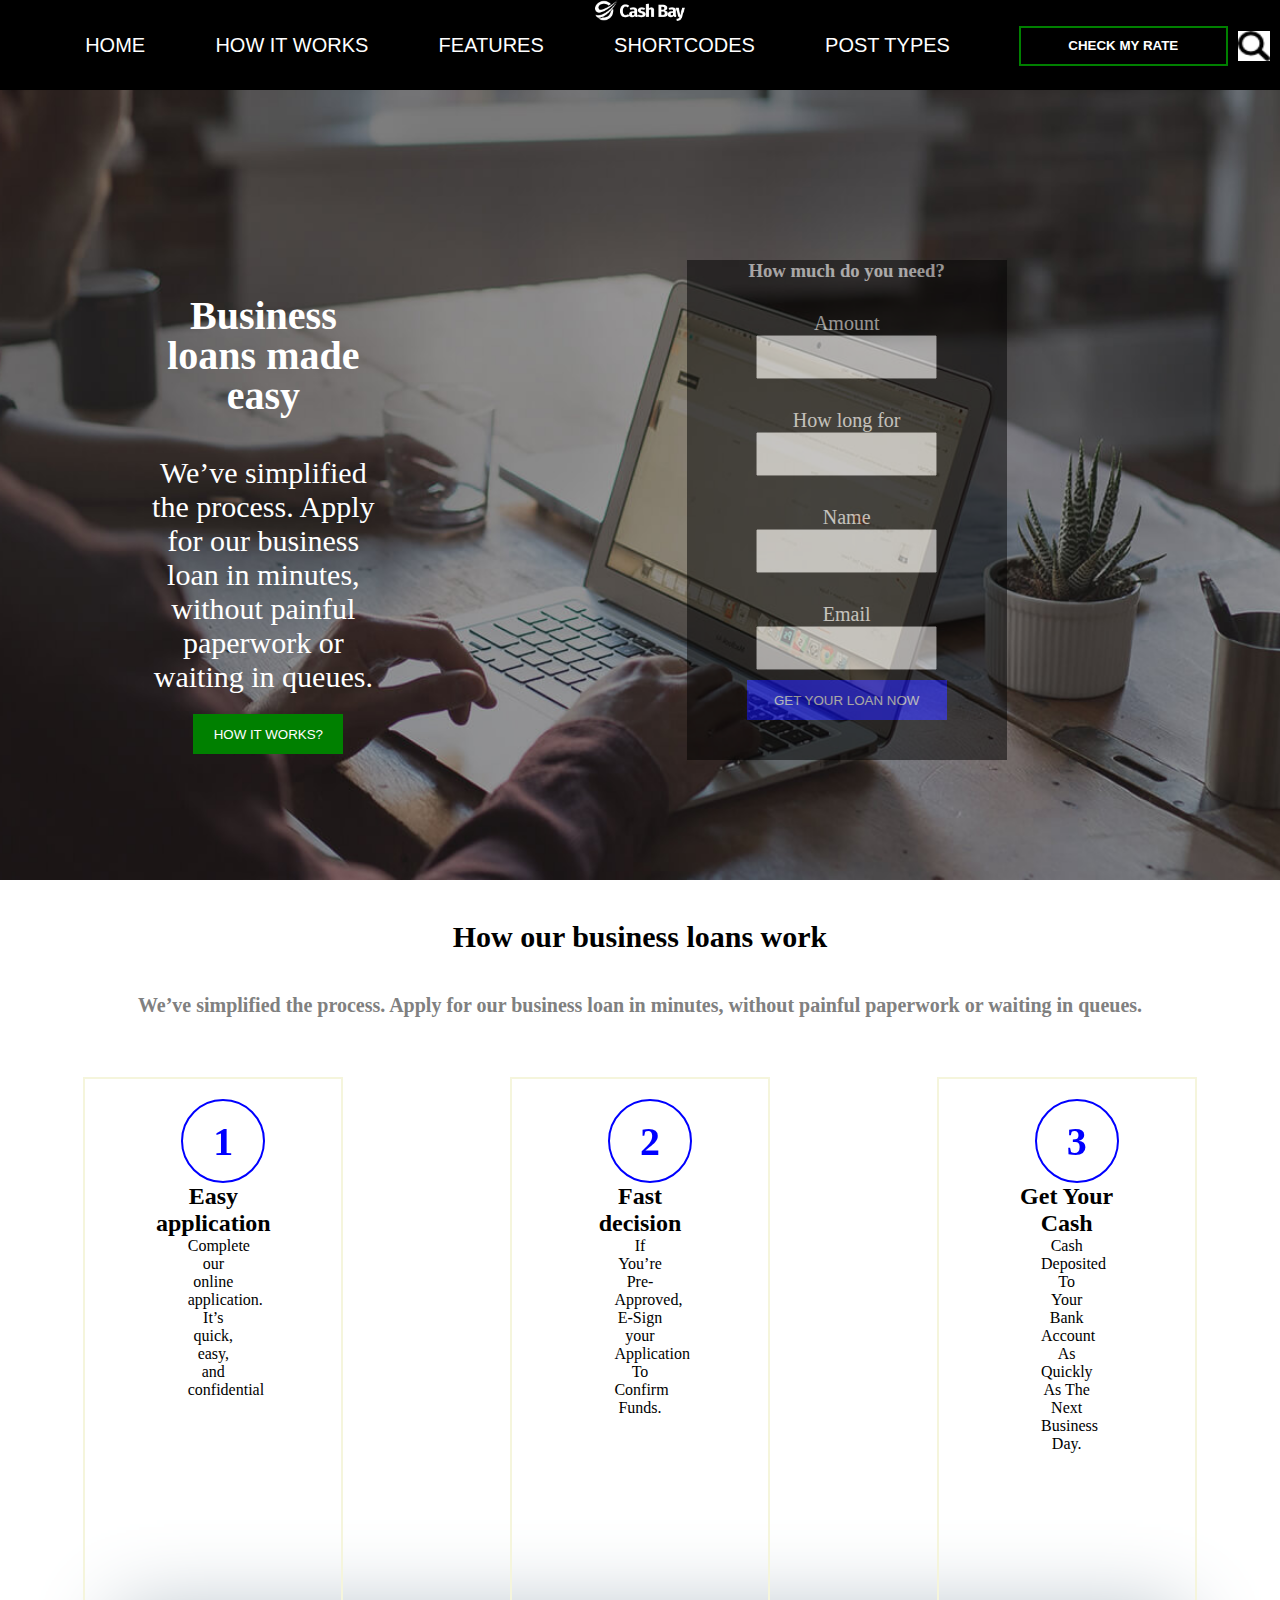
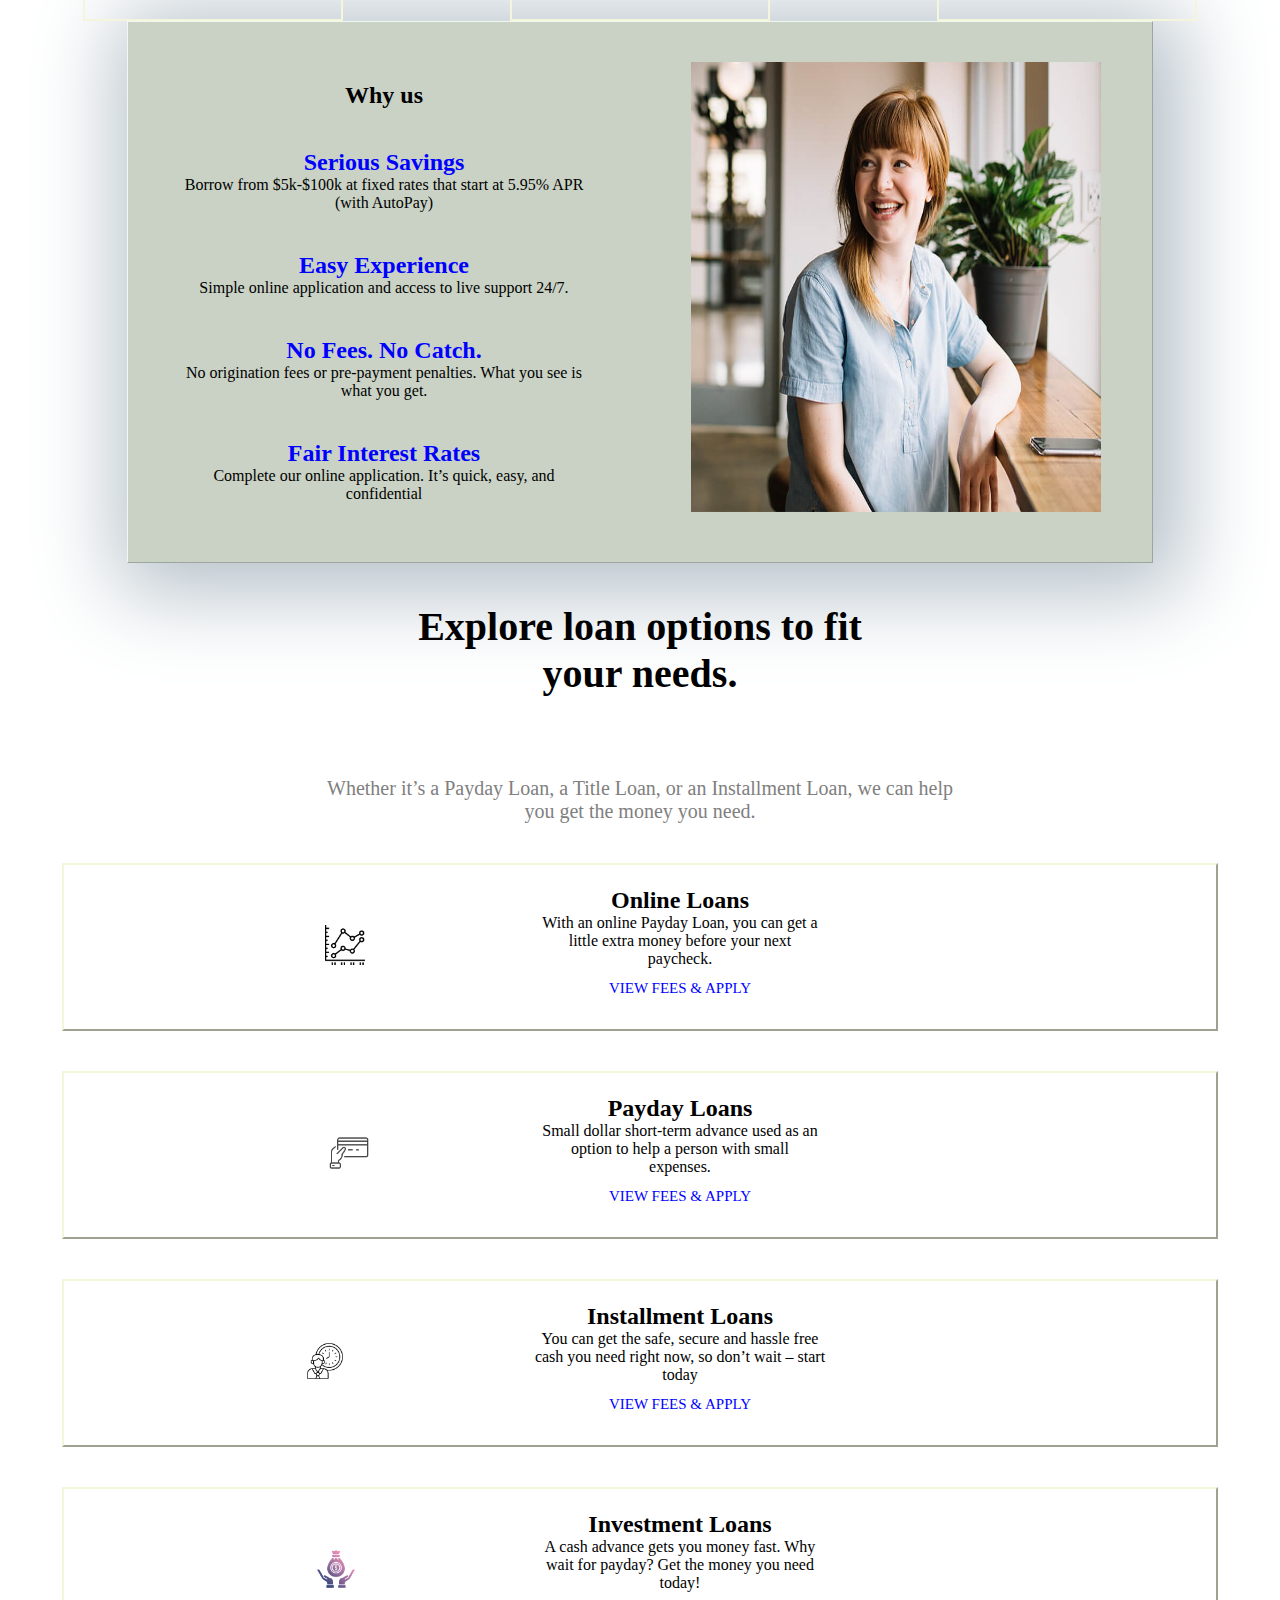
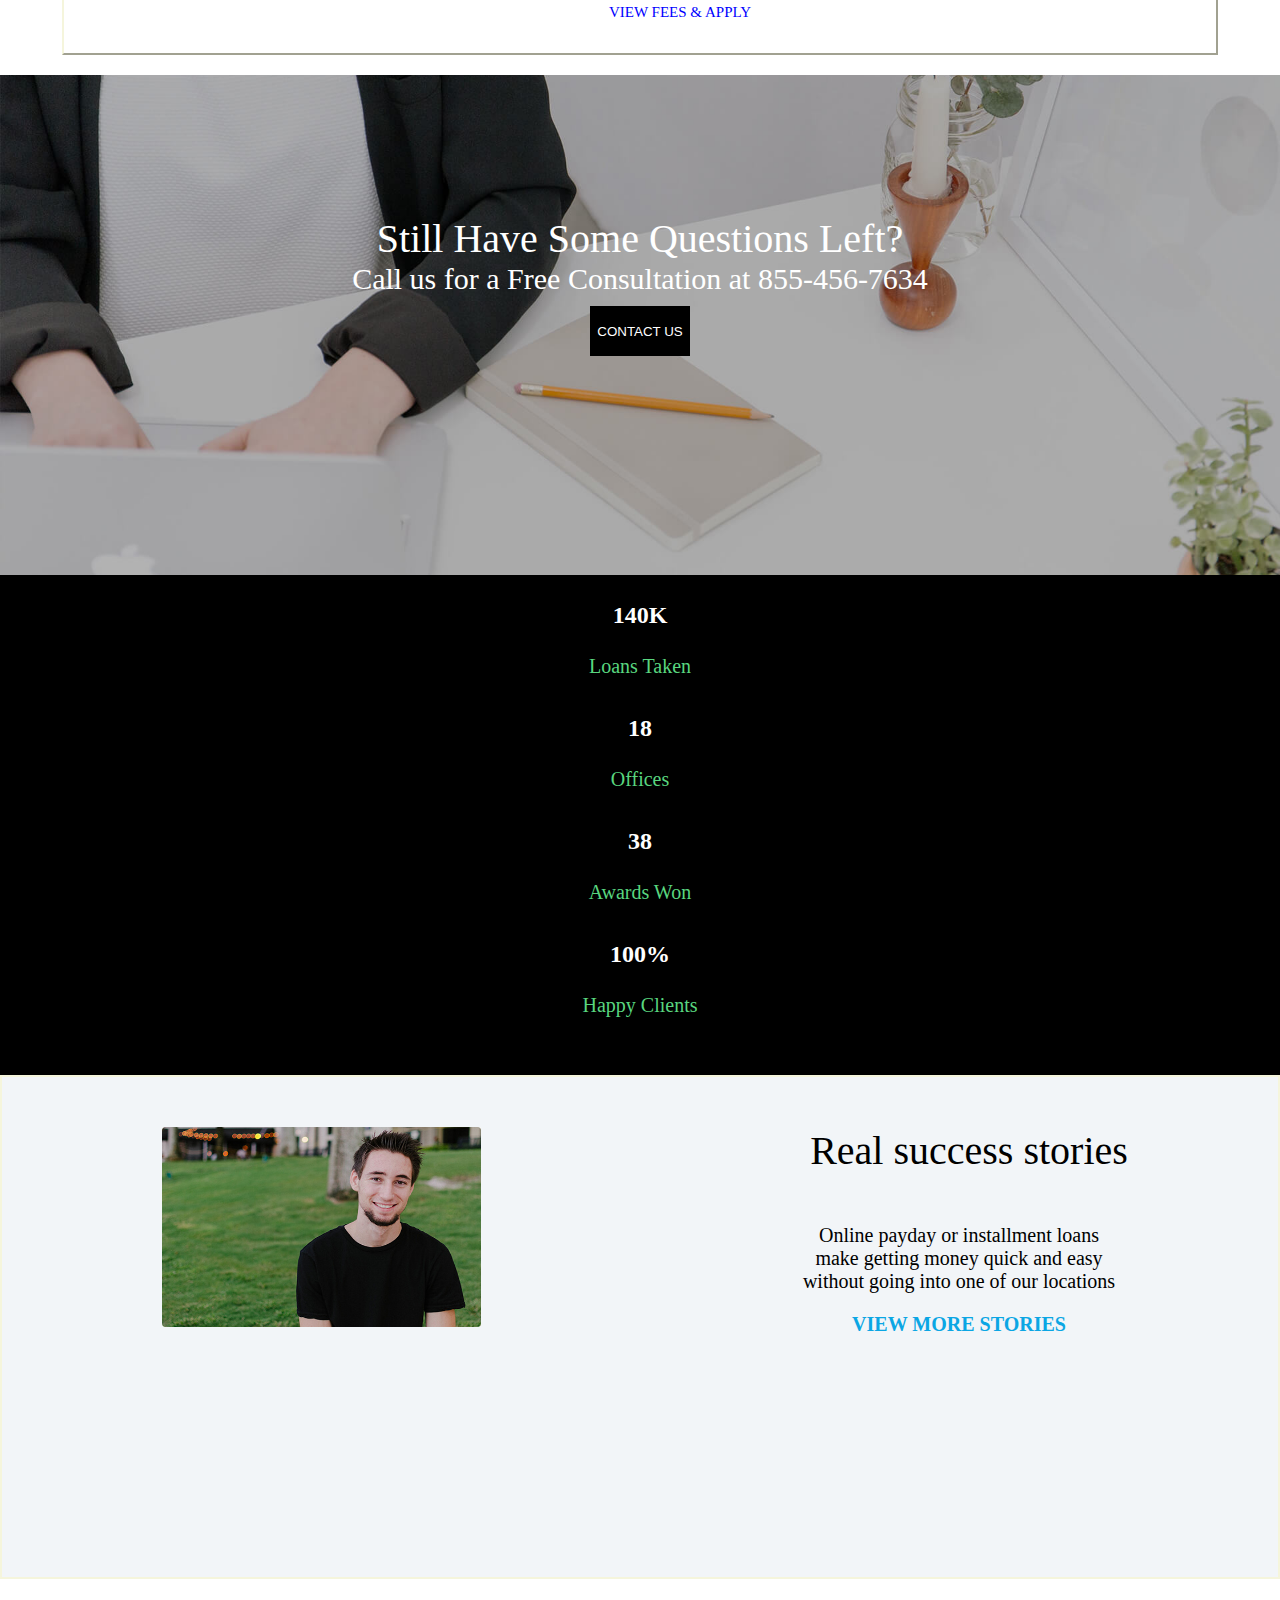
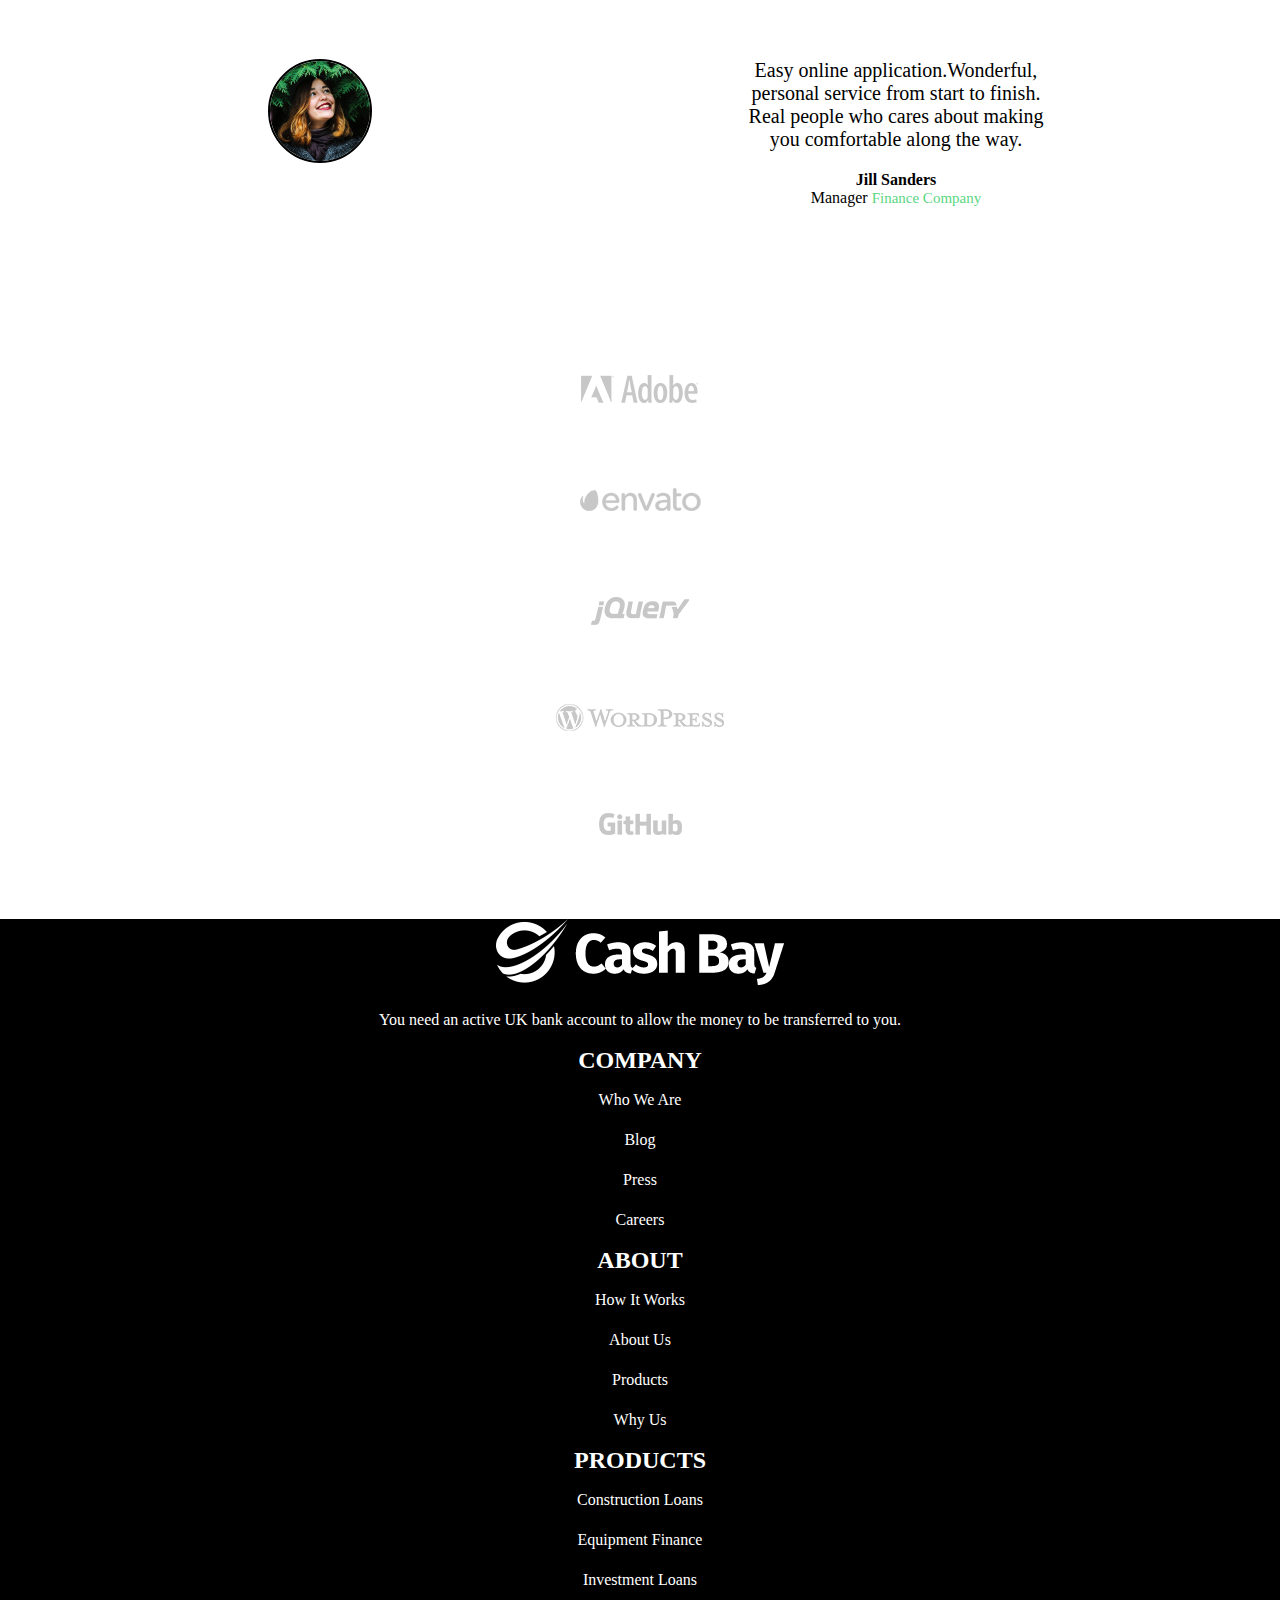
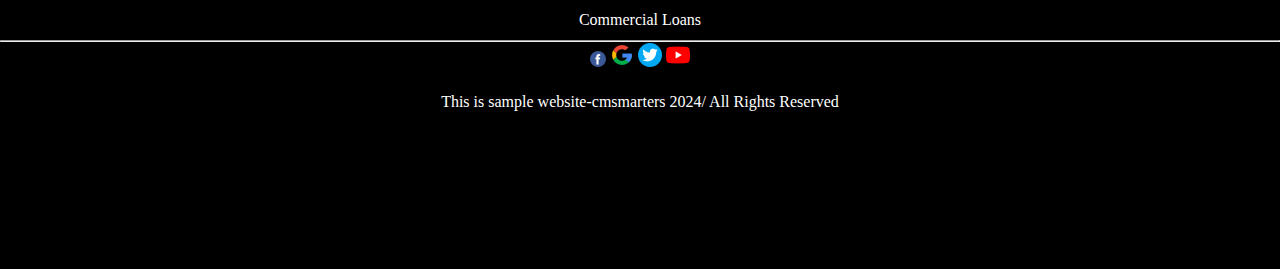
<file: project/RWD_Bank_Template/index.html>
<!DOCTYPE html>
<html lang="en">
<head>
    <meta charset="UTF-8">
    <meta name="viewport" content="width=device-width, initial-scale=1.0">
    <title>Cash Bay</title>
  <link rel="stylesheet" href="css/style.css">
</head>
<body>
        <header class="header">
            <nav>
                <div>
            <img src="Image/Illustration/logo.png" class="cash-logo">
        </div>
    </nav>
            <div class="head-div">

         
                <img src="Image/Icon/interface.png"class="menu">
            
                <nav class="nav-parent">
                    <ul class="list-parent">
                        <li><a href="#">HOME</a></li>
                        <li><a href="#">HOW IT WORKS</a></li>
                        <li><a href="#">FEATURES</a></li>
                        <li><a href="#">SHORTCODES</a></li>
                        <li><a href="#">POST TYPES</a></li>
                       
                    </ul>
                </nav>
               
                <button type="button" class="button">CHECK MY RATE</button>
           
          
                <img src="Image/Icon/search-icon.png" class="search">
            
            </div>
       
        </header>
        <!--end of header section-->
        <main>
            <div class="background">
                <div class="parent-div">
                <h2 >Business loans made easy</h2>
                <p>We’ve simplified the process. Apply for our business loan in minutes, without painful paperwork or waiting in queues.</p>
                <button type="button" class="button2">HOW IT WORKS?</button>
            </div>
            <div class="form-div">
                    <form class="form">
                        <h3>How much do you need?</h3>
                        <div>
                           <p><label>Amount</label></p> 
                            <input type="number">
                        </div>
                        <div>
                            <p><label>How long for</label></p>
                            <input type="number">
                        </div>
                        <div>
                            <p><label for="name">Name</label></p>
                            <input type="text" id = "name">
                        </div>
                        <div>
                           <p> <label for="email">Email</label></p>
                            <input type="text" id="email" name="email" required>
                        </div>
                        <div>
                            <button type="button">GET YOUR LOAN NOW</button>
                        </div>
                    </form>
                </div> 
            </div>
        </main>
        <!-- end of main section -->
        <section class="section-one">
            <h2 class="section1-head ">How our business loans work</h2>
            <p class="section1-para"><b>We’ve simplified the process. Apply for our business loan in minutes, without painful paperwork or waiting in queues.</b></p>

         <!-- section 1 end -->
         <section class="section-two">
         <div class="section-parent">
            <div class="section2-div">
            <div class="border-1"><b>1</b></div>
                <h2 class="easy">Easy application</h2>
                <p class="para-easy">Complete our online application. 
                    It’s quick, easy, and confidential</p>
            </div>
            <div class="section2-div2">
            <div class="border-2"><b> 2</b> </div>
                <h2 class="fast">Fast decision</h2>
                <p class="para-fast">If You’re Pre-Approved, E-Sign your Application To Confirm Funds.</p>
            </div>
            <div class="section2-div3">
                <div class="border-3"><b>3</b></div>
                    <h2 class="get">Get Your Cash</h2>
                    <p class="para-get">Cash Deposited To Your Bank Account As Quickly As The Next Business Day.</p>
                    
            </div>
        </div>
                  <!-- section 2 end -->
                  <section class="section-3">
                    <div class="section3-parent">
                    <h2>Why us</h2>
                    <h2 class="savings">Serious Savings</h2>
                    <p>Borrow from $5k-$100k at fixed rates that start at 5.95% APR (with AutoPay)</p>
                    <h2 class="experience">Easy Experience</h2>
                    <p>Simple online application and access to live support 24/7.</p>
                    <h2 class="no-fees">No Fees. No Catch.</h2>
                    <p>No origination fees or pre-payment penalties. What you see is what you get.</p>
                    <h2 class="fair">Fair Interest Rates</h2>
                    <p>Complete our online application. It’s quick, easy, and confidential</p>
                </div>
                <div class="section3-img">
                    <img src="Image/Illustration/h2.jpg" class="h2-girl">
                </div>
                  </section>
                  <!-- section 3 end -->
                  <section class="section-4">
                    
                  <h2>Explore loan options to fit your needs.</h2>
                  <p>Whether it’s a Payday Loan, a Title Loan, or an Installment Loan, we can help you get the money you need.</p>
                </section>
                <!-- section 4 end -->
                <section class="section5">
                    <div class="online">
                        <div>
                        <img src="Image/Icon/line-chart.png" class="chart">
                    </div>
                    <div class="child-online">
                        <h2>Online Loans</h2>
                        <p>With an online Payday Loan, you can get a little extra money before your next paycheck.</p>
                         <p class="child-para"> VIEW FEES & APPLY</p>
                    </div>
                    </div>
                 </div>
                 
    
                    <div class="payday">
                       <div>
                            <img src="Image/Icon/discount.png" class="discount">
                    </div>
                        <div class="child-payday" >
                            <h2>Payday Loans </h2>
                            <p>Small dollar short-term advance used as an option to help a person with small expenses.</p>
                            <p class="child-para2">VIEW FEES & APPLY</p>
                    </div>
                </div>
                    <div class="installment">
                        <div>
                        <img src="Image/Icon/working-hours.png" class="working-hours">
                       </div>
                       <div class="child-installment">
                        <h2>Installment Loans</h2>
                        <p>You can get the safe, secure and hassle free cash you need right now, so don’t wait – start today</p>
                        <p class="child-para3">VIEW FEES & APPLY</p>
                    </div>
                </div>
                    <div class="invest">
                        <div>
                        <img src="Image/Icon/capital.png" class="capital">
                    </div>
                    <div class="child-invest">
                        <h2>Investment Loans</h2>
                        <p>A cash advance gets you money fast. Why wait for payday? Get the money you need today!</p>
                        <p class="child-para4">VIEW FEES & APPLY</p>
                    </div>
                </div>
        

                       <!-- section 5 end -->
                       <section class="section6">
                         <div class="background-h3">
                            <div class="parent-section6">
                            <h2 class="section6-head2">Still Have Some Questions Left?</h2>
                            <p  class="section6-para">Call us for a Free Consultation at 855-456-7634
                            </p>
                            <button type="button" class="contact">CONTACT US</button>
                         </div>
                        </div>
                       </section>

                     <!-- section 6 end -->
                     <section class="section7">
                        <div class="loans">
                      <h2>140K</h2>
                      <p>Loans Taken</p>
                    </div>
                    <div class="office">
                        <h2>18</h2>
                        <p>Offices</p>
                    </div>
                    <div class="award">
                        <h2>38</h2>
                        <p>Awards Won</p>
                    </div>
                    <div class="happy">
                        <h2>100%</h2>
                        <p>Happy Clients</p>
                    </div>
                     </section>
                     <!-- section 7 end -->
                     <section class="section8">
                        <div class="section8-main-parent">
                        <div class="section8-img-h4">
                            <img src="Image/Illustration/h4.jpg" class="h4">
                            </div>
                            <div class="section8-description">
                            <h2>Real success stories</h2>
                            <p>Online payday or installment loans make getting money quick and easy without going into one of our locations</p>
                             <h6>VIEW MORE STORIES</h6>
                            </div>
                        </div>
                     </section>
                     <!-- section 8 end -->
                    <section class="section9">
                        <div class="section9-description">
                        <div class="section9-img">
                        <img src="Image/Illustration/quote-1-1.jpg" class="quote">
                    </div>
                    <div class="section9-quote" >
                        <p class="para-section9">Easy online application.Wonderful, personal service from start to finish. Real people who cares about making you comfortable along the way. </p>
                        <h4>Jill Sanders</h4>
                        <p>Manager <span class="span">Finance Company</span></p>
                    </div>
                </div>
                       
                        <div class="companies">
                    <img src="Image/Illustration/1.png" class="one">
                <div>
                    <img src="Image/Illustration/2.png" class="two">
                </div>
                <div>
                    <img src="Image/Illustration/3.png" class="three">
                </div>
                <div>
                    <img src="Image/Illustration/4.png" class="four">
                </div>
                <div>
                    <img src="Image/Illustration/6.png" class="five">
                </div>
            </div>
                </section>
                <!-- section9 end -->
                <footer class="footer">
                    <img src="Image/Illustration/logo_retina.png">
                    <p>You need an active UK bank account to allow the money to be transferred to you.</p>

                    <div>
                       <h2>COMPANY</h2>
                       <p>Who We Are</p>
                       <p>Blog</p>
                       <p>Press</p>
                       <p>Careers</p>

                    </div>
                    <div>
                        <h2>ABOUT</h2>
                        <p>How It Works</p>
                        <p>About Us</p>
                        <p>Products</p>
                        <p>Why Us</p>
                    </div>
                    <div>
                        <h2>PRODUCTS</h2>
                        <p>Construction Loans</p>
                        <p>Equipment Finance</p>
                        <p>Investment Loans</p>
                        <p>Commercial Loans </p>
                    </div><hr/>
                    <div class="icons">
                      <img src="Image/Icon/facebook.png">
                      <img src="Image/Icon/google.png">
                      <img src="Image/Icon/twitter.png">
                      <img src="Image/Icon/youtube.png">  
                      <p class="reference">This is sample website-cmsmarters 2024/ All Rights Reserved</p>
                    </div>
                </footer>





         





       
    
</body>
</html>
</file>
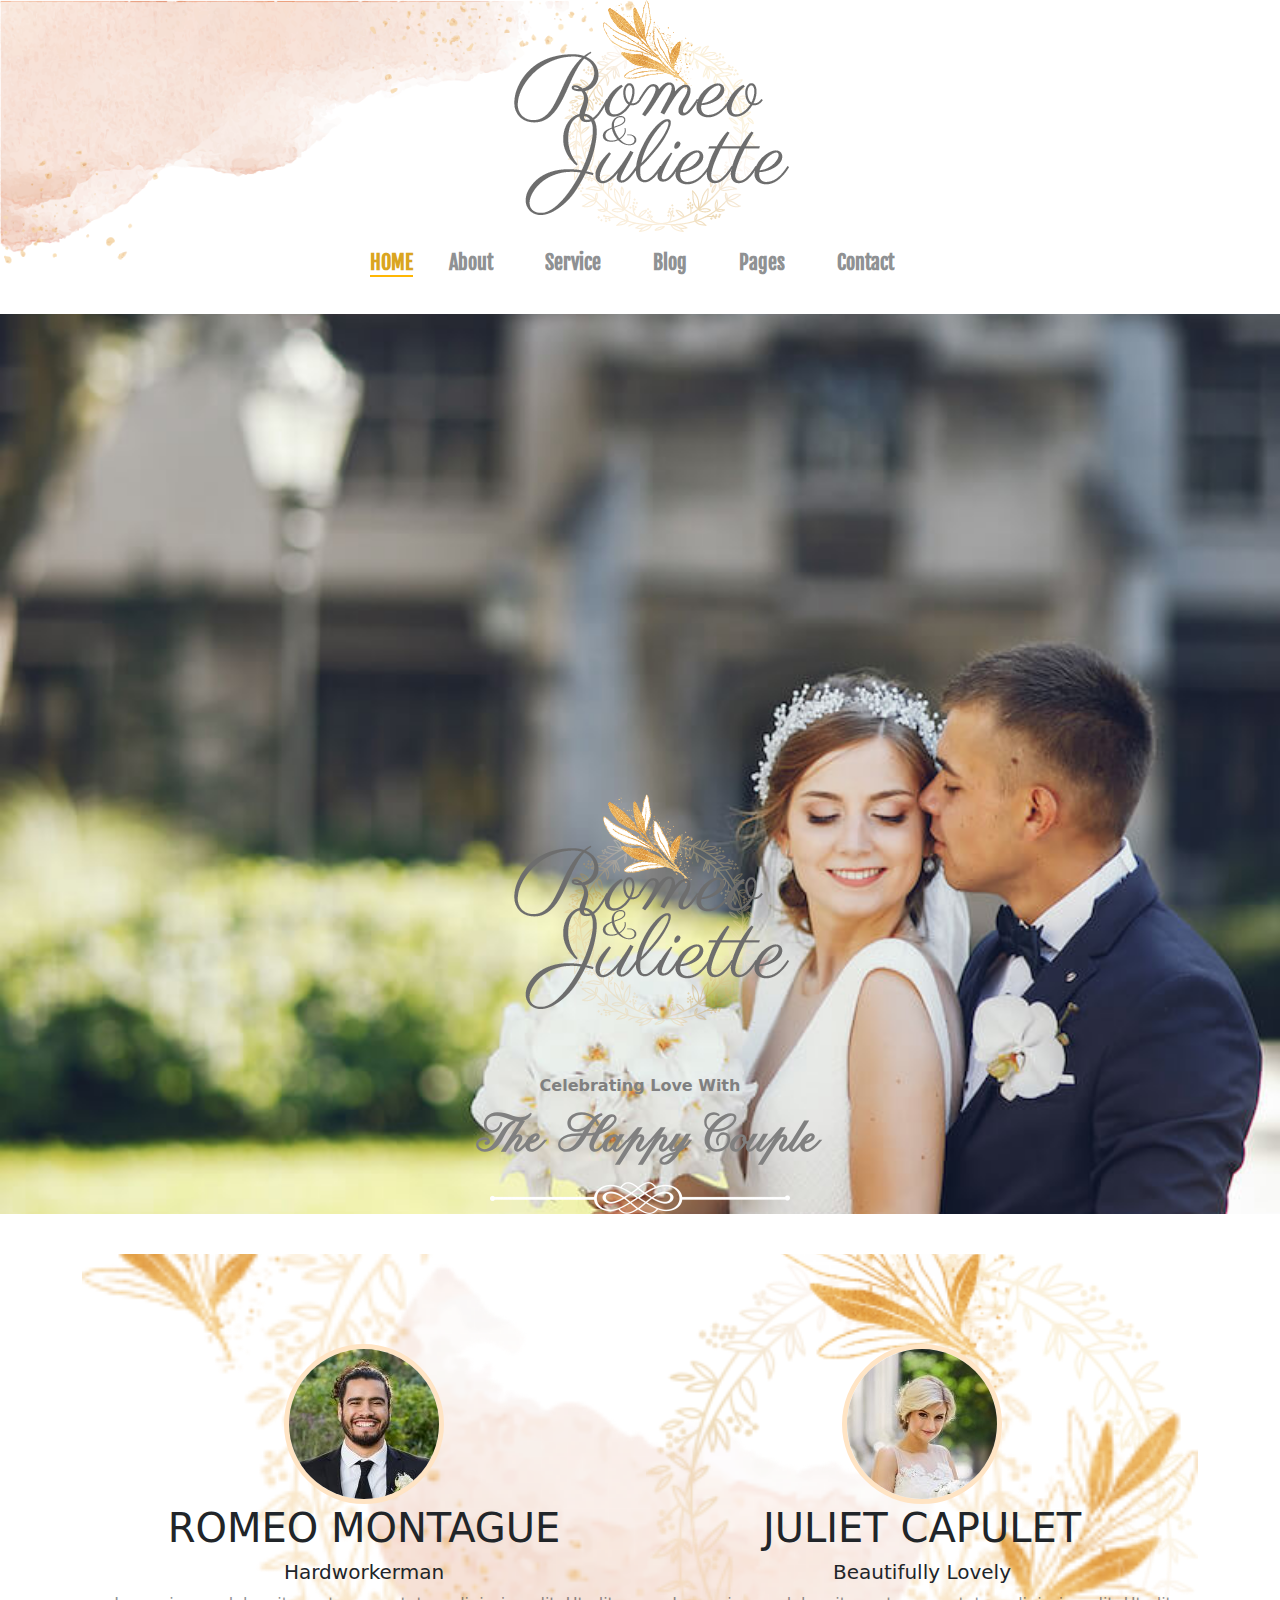
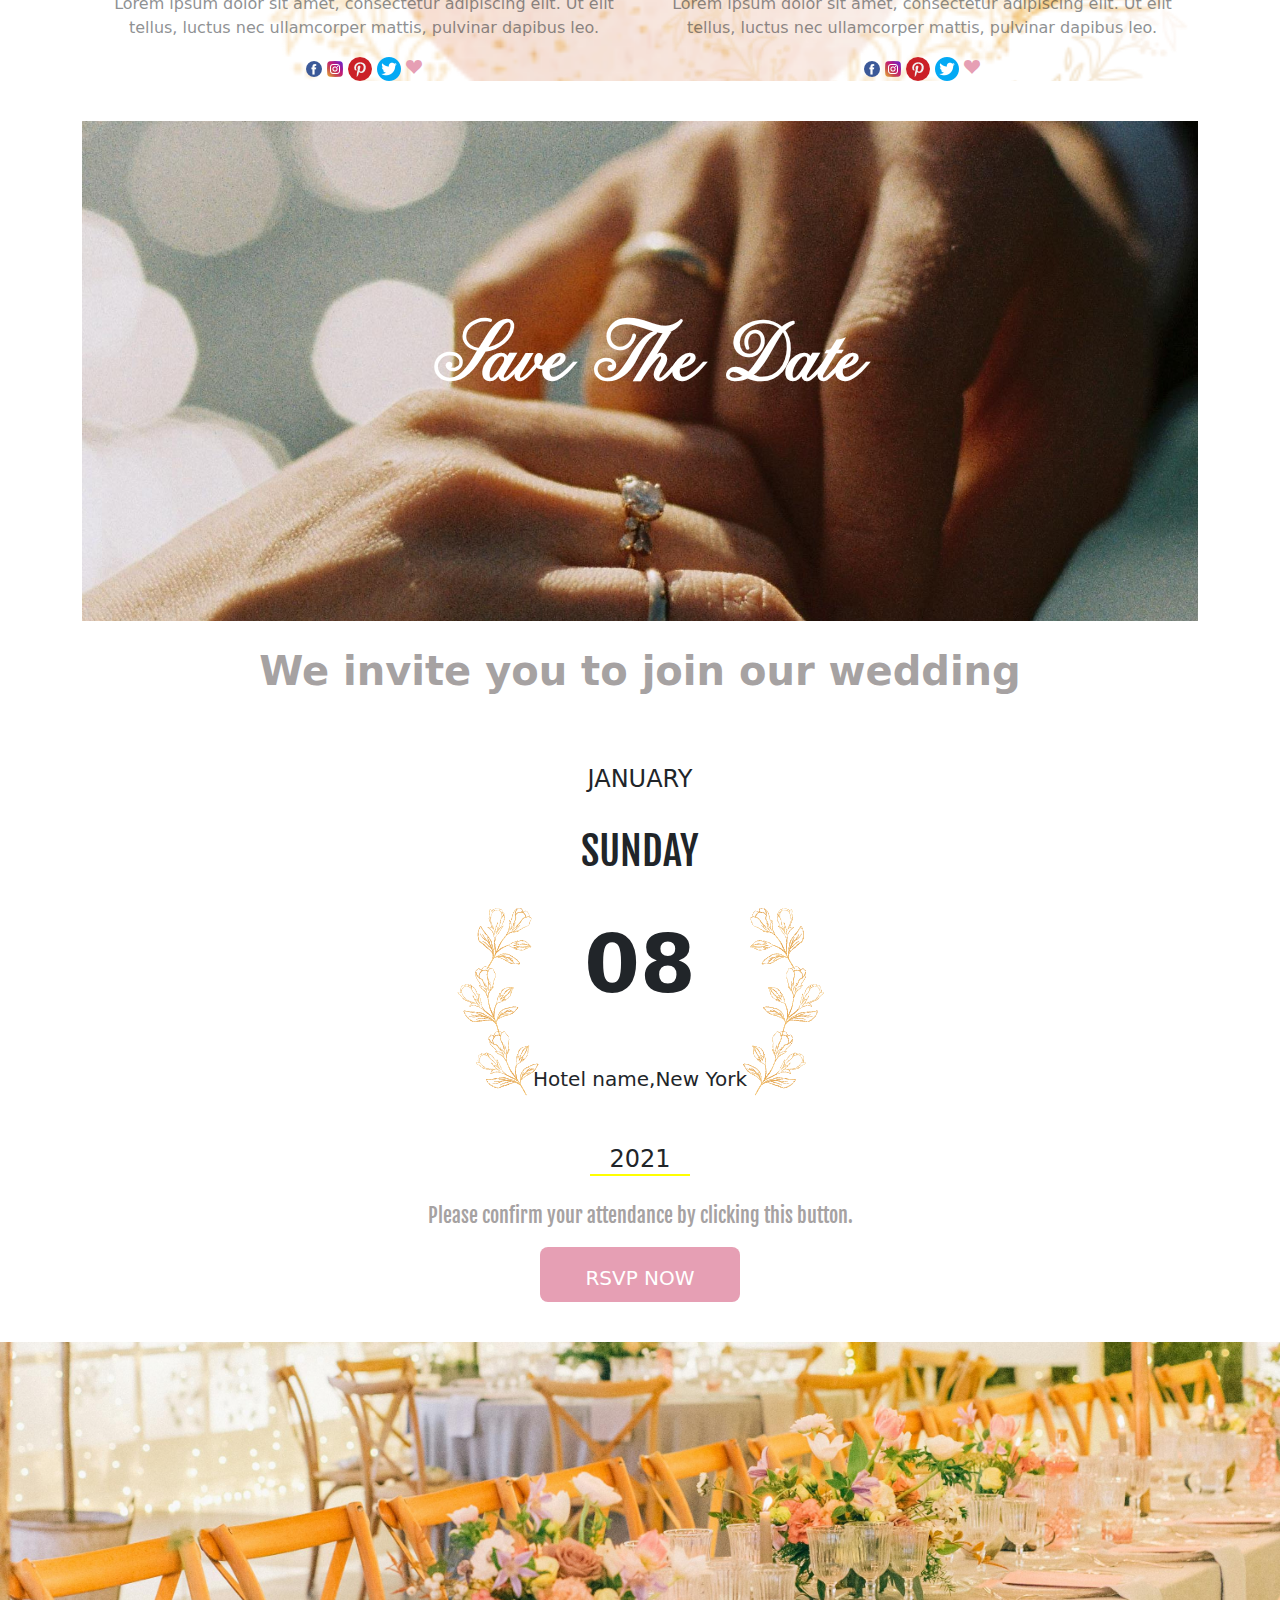
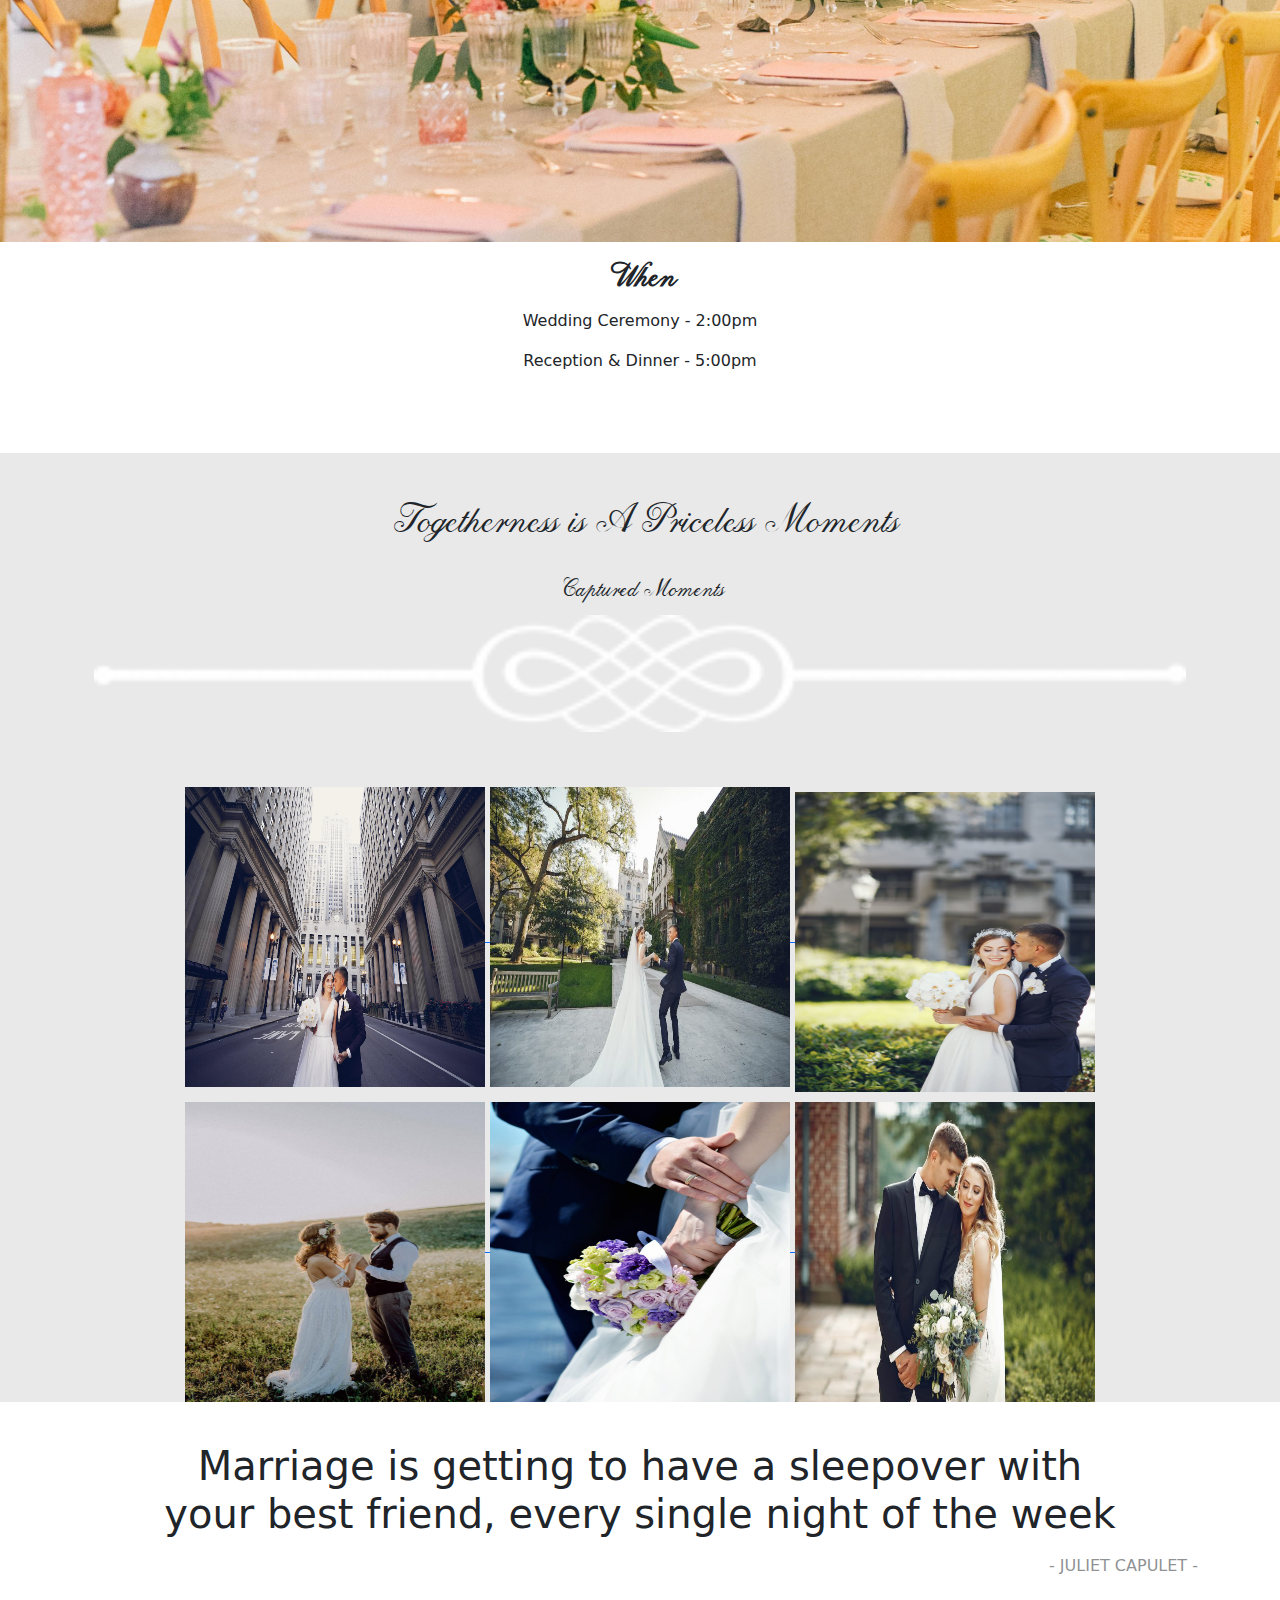
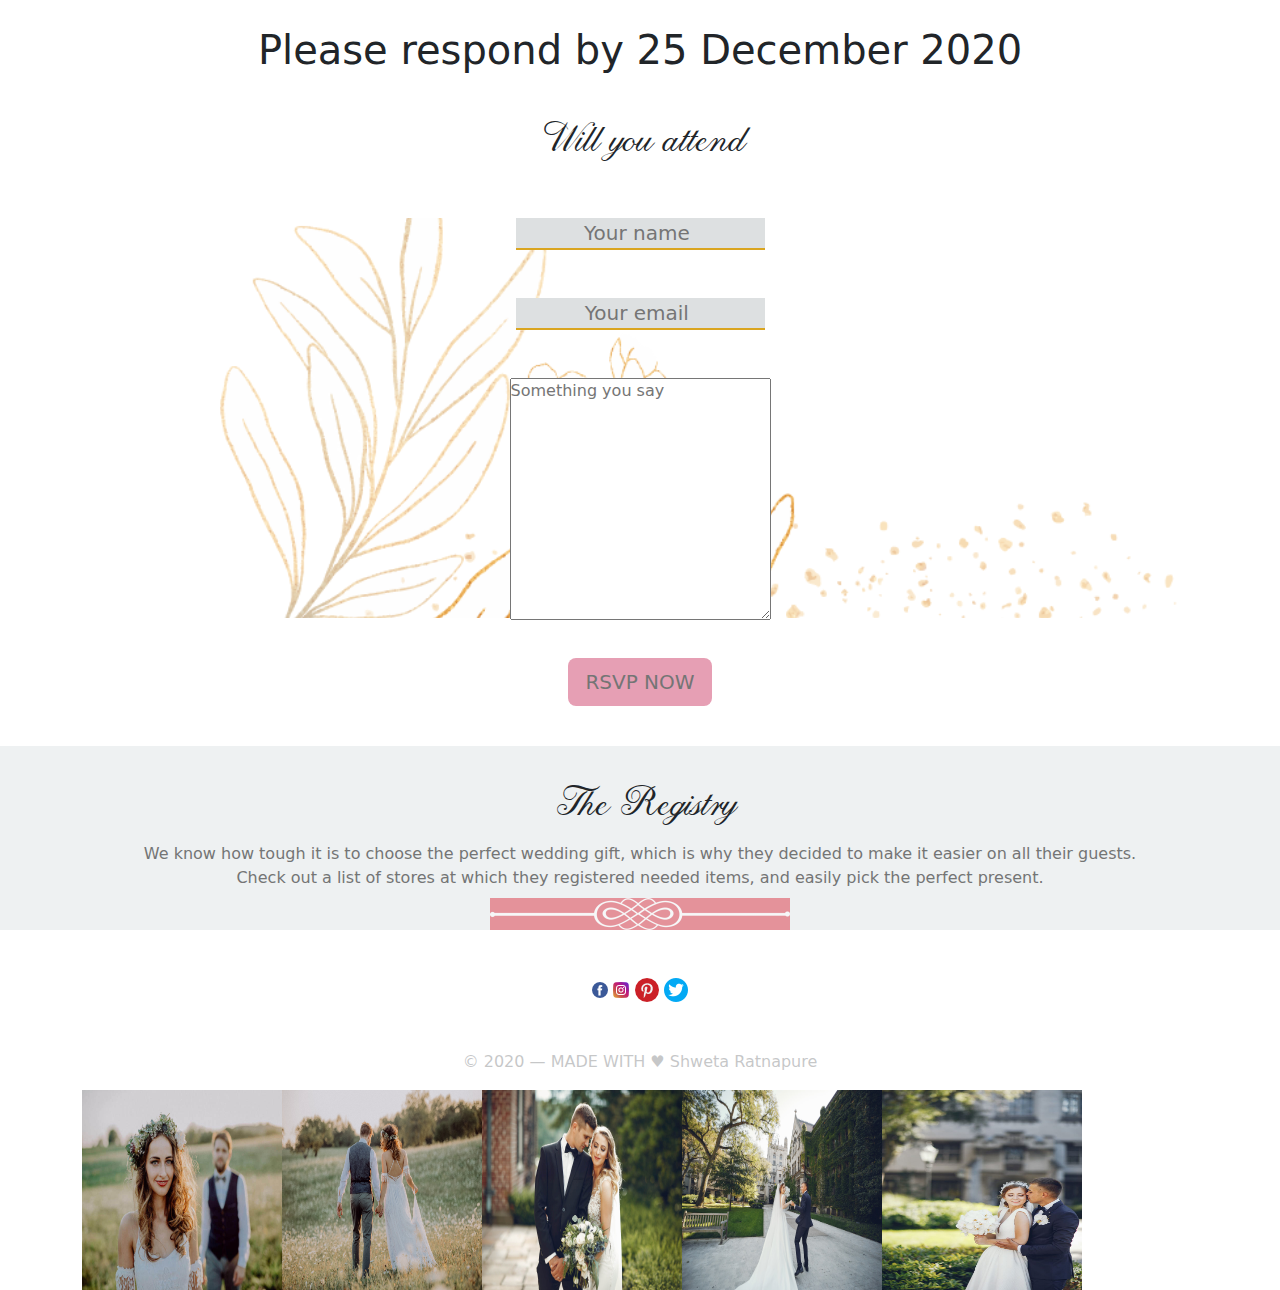
<file: project/wedding_project/index.html>
<!DOCTYPE html>
<html lang="en">
<head>
    <meta charset="UTF-8">
    <meta name="viewport" content="width=device-width, initial-scale=1.0">
    <title>Document</title>
    <link rel="stylesheet" href="https://cdn.jsdelivr.net/npm/bootstrap@5.2.3/dist/css/bootstrap.min.css">
    <link rel="stylesheet" href="https://cdn.jsdelivr.net/npm/bootstrap-icons@1.11.3/font/bootstrap-icons.min.css">
    <link rel="stylesheet" href="css/style.css">
    <link rel="preconnect" href="https://fonts.googleapis.com">
<link rel="preconnect" href="https://fonts.gstatic.com" crossorigin>
<link href="https://fonts.googleapis.com/css2?family=Anton&family=Fjalla+One&family=Italianno&display=swap" rel="stylesheet">
</head>
<body>
  <header class="head">
    
 <nav>
  <div class="container">
    <div class="col-12 col-sm-12 col-md-12 col-lg-12 col-xl-12">
     <div class="parent-nav">
      <div class="text-center">
        <img src="image/illustration/logo@2x (1).png">
        <nav class="navbar navbar-expand-lg  mx-auto">
          <div class="container-fluid justify-content-center">
           <div>
              <ul class="nav fw-bold ">
                  <li class="nav-item ">
                    <!-- <a class="nav-link1 text-dark  opacity-50" href="#">Home</a> -->
                    <a  class=" text-decoration-none nav-link1">HOME</a>
                  </li>
                  <li class="nav-item">
                    <a class="nav-link text-dark opacity-50" href="#">About</a>
                  </li>
                  <li class="nav-item">
                    <a class="nav-link text-dark  opacity-50" href="#">Service</a>
                  </li>
                  <li class="nav-item">
                    <a class="nav-link text-dark  opacity-50">Blog</a>
                  </li>
                  <li class="nav-item">
                      <a class="nav-link text-dark  opacity-50">Pages</a>
                    </li>
                    <li class="nav-item">
                      <a class="nav-link text-dark  opacity-50">Contact</a>
                    </li>
                </ul>
  
           </div>
           
                
                
        </nav>
        <div class="text-md-center text-center">
          <div class="menu d-lg-none">
            <a href="#">
        <i class="bi bi-list display-1 fw-bold "></i>
      </a>
      </div>
      </div>
      </div>

     </div>
    </div>
  </div>
 </nav>
  </header>
  <!-- -----------------------------------header section close----------------------------------------- -->
  <main class="main-parent">
    <div class="main-img">
      <div class="main-child text-center">
        <img src="image/illustration/logo@2x (1).png" class="circle-logo1">
          <p class="bg-para1 pt-lg-5" >Celebrating Love With</p>
          <h1 class="head-main">The  Happy Couple</h1>
          <img src="image/illustration/divider1.png">
      </div>
<div class="bg-bottom">

</div>
    </div>

  </main>
<!-- ---------------------------------------------------- -->
  <section class="section1">
    <div class="container">
      <div class="row">
        <div class="col-12 col-sm-12 col-md-12 col-lg-12 col-xl-12">
          <div class="section1-parent d-lg-flex">
            <div class="child-section1 text-center container">
              <!-- <img src="image/illustration/flower-center.png" class="flower-sec1"> -->
              <div class="sec-img1-parent">
             <img src="image/illustration/groomsmen.jpg" class="sec1-img1">
            </div>
             <div class="sec1-description container ">
             <h1 class="name-sec1">ROMEO MONTAGUE</h1>
              <h5>Hardworkerman</h5>
              <p class="text-dark opacity-50">Lorem ipsum dolor sit amet, consectetur adipiscing elit. Ut elit tellus, luctus nec ullamcorper mattis, pulvinar dapibus leo.</p>
              <img src="icon/facebook.png">
              <img src="icon/instagram.png">
              <img src="icon/pinterest.png">
              <img src="icon/twitter.png">
              <i class="bi bi-suit-heart-fill"></i>
            </div>
              
            </div>
            
            <div class="section1-parent2">
              <div class="child2-section1 text-center">

                <div class="sec-img2-parent"> 
               <img src="image/illustration/Bridesmaids.jpg" class="sec1-img2">
              </div>
               <div class="sec1-description2 container">
               <h1 class="name-sec2">JULIET CAPULET</h1>
                <h5>Beautifully Lovely
                </h5>
                <p class="sec1-para1 text-dark opacity-50">Lorem ipsum dolor sit amet, consectetur adipiscing elit. Ut elit tellus, luctus nec ullamcorper mattis, pulvinar dapibus leo.</p>
                <img src="icon/facebook.png">
              <img src="icon/instagram.png">
              <img src="icon/pinterest.png">
              <img src="icon/twitter.png">
                <i class="bi bi-suit-heart-fill"></i>
                </div>
                </div>
          </div>
        </div>
      </div>
    </div>
  </section>
  <!-- -------------------------------------End Of section1---------------------------------------------------------- -->
  <section class="section2">
    <div class="container">
      <div class="row">
        <div class="col-12 col-sm-12 col-md-12 col-lg-12 col-xl-12">
          <div class="parent-section2">
            <div class="child-section2">
              <h1 class="sec-date">Save The Date</h1>
            </div>
            <div>
              <p class="para-sec2">We invite you to join our wedding</p>
            </div>
            
          </div>

        </div>

      </div>

    </div>
  </section>
  <!-- -----------------section2--------------------------- -->
  <section class="section3">
    <div class="container">
      <div class="row">
        <div class="col-12 col-sm-12 col-md-12 col-lg-12 col-xl-12">
          <div class="parent-sec3">
            <div class="child-sec3 text-center mt-5">
              <h4>JANUARY</h4>
              <div class="date-sec3 text-center">
                <div class="parent-sec-imgcircle">
                <p class="day-sec3">SUNDAY</p>
                <h1 class="display-1 fw-bold pb-2">08</h1>
                <p class="fs-5 ">Hotel name,New York</p>
                <h4 class="year-sec3">2021</h4>
              </div>
              </div>
              <p class="attendance">Please confirm your attendance by clicking this button.</p>
               <a class="btn sec3-button btn-lg " href="#" >RSVP NOW</a>
               
            </div>
          </div>
        </div>
      </div>
    </div>
  </section>
  <!--  -->
<section class="section4 text-center">
  <div class="wedding-loaction">
  </div>
  <h2 class="when">When</h2>
  <p>Wedding Ceremony - 2:00pm</p>
  <p>Reception & Dinner - 5:00pm</p>

</section>
<!-- ------------------------------------ -->
<section class="section5">
  <div class="container">
    <div class="gallary-head ">
    <h1 class="head-sec5">Togetherness is A Priceless Moments</h1>
    <h4 class="head2-sec5">Captured Moments</h4>
  </div>
    <div class="row">
      <div class="col-12 col-sm-12 col-md-12 col-lg- 6 col-xl-12">
        <img src="image/illustration/divider1.png" class="container">
        <div class="gallary ">
          <div class="child container">
          <a target="_blank" href="image/illustration/beautiful-wedding-couple-C7LR2E5 (1).jpg" class="gallary-img1">
          <img src="image/illustration/beautiful-wedding-couple-C7LR2E5 (1).jpg" class="gallary-img1 ">
        </a>
        <a target="_blank" href="image/illustration/beautiful-wedding-couple-UWR5LJX (1).jpg" class="gallary-img2">
          <img src="image/illustration/beautiful-wedding-couple-UWR5LJX-768x512 (1).jpg" class="gallary-img2">
        </a>
        <a target="_blank" href="image/illustration/beautiful-wedding-couple-PK2ESWQ-768x1152 (1).jpg" class="gallary-img3 ">
          <img src="image/illustration/beautiful-wedding-couple-PK2ESWQ-768x1152 (1).jpg" class="gallary-img3">
        </a>
        <a target="_blank" href="image/illustration/beautiful-bride-and-groom-at-sunset-in-green-nature.jpg" class="gallary-img4">
          <img src="image/illustration/beautiful-bride-and-groom-at-sunset-in-green-nature.jpg" class="gallary-img4">
        </a>
        <a target="_blank" href="image/illustration/wedding-couple-with-bouquet-PZ4JQMK (1).jpg" class="gallary-img5">
          <img src="image/illustration/wedding-couple-with-bouquet-PZ4JQMK (1).jpg" class="gallary-img5">
        </a>
        <a target="_blank" href="image/illustration/beautiful-bride-and-groom-at-sunset-in-green-nature.jpg" class="gallary-img6">
          <img src="image/illustration/elegant-wedding-couple-VC92MQR-768x512 (1).jpg" class="gallary-img6">
        </a>
        </div>
      </div>
      </div>

    </div>

  </div>

</section>
<!-- --------------------------------section5----------------------------------------------------------------------------------------------- -->
<section class="section6">
  <div class="container">
    <h1 class=" sec6-h1">Marriage is getting to have a sleepover with your best friend, every single night of the week</h1>
    <p class="text-end mt-3 text-dark opacity-50">- JULIET CAPULET -</p>
  </div>
  <div class="sec6-head">
    <p class="h1 mt-5 text-center">Please respond by 25 December 2020</p>
    <h1 class="mt-5 text-center sec6-head1">Will you attend</h1>
    <form class="text-center mt-5 sec6-form">
      <div class="fs-5">
        <input type="text" id="name" placeholder="Your name " class="sec6-input1">
      </div>
      <div class="fs-5 mt-5">
        <input type="text" id="email" placeholder="Your email " class="sec6-input2">
      </div>
      <div>
        <textarea cols="30" rows="10" class="mt-5" placeholder="Something you say"></textarea>
      </div>
    </form>
    <div class="container text-center">
    <a href="#" class="btn btn-lg btn-outline-none sec6-button">RSVP NOW</a>
  </div>
  </div>
</section>
<!-- ------section7 -->
<section class="section7">
  <div>
    <h1 class="Registry">The Registry</h1>
    <p class="text-center sec7-para">We know how tough it is to choose the perfect wedding gift, which is why they decided to make it easier on all their guests. Check out a list of stores at which they registered needed items, and easily pick the perfect present.</p>
    <img src="image/illustration/divider1.png " class="bg-danger opacity-50 mt-2">
  </div>
</section>
<!--  -->
<section class="section8 mt-5 text-center">
  <img src="icon/facebook.png">
  <img src="icon/instagram.png">
  <img src="icon/pinterest.png">
  <img src="icon/twitter.png">
  <p class="mt-5 text-dark opacity-25">© 2020 — MADE WITH ♥ Shweta Ratnapure</p>
</section>
<section>
<div class="container">
  <div class="main-sec8 d-none d-md-flex d-lg-flex">
    <img src="image/illustration/beautiful-bride-and-groom-at-sunset-in-green-natur-PG3HH65 (1).jpg" class="sec8-img1">
    <img src="image/illustration/beautiful-bride-and-groom-at-sunset-in-green-nature-1-2-1 (1).jpg" class="sec8-img2">
    <img src="image/illustration/elegant-wedding-couple-VC92MQR (1).jpg" class="sec8-img3">
    <img src="image/illustration/beautiful-wedding-couple-UWR5LJX .jpg" class="sec8-img4">
    <img src="image/illustration/beautiful-wedding-couple-PK2ESWQ-768x1152 (1).jpg" class="sec8-img5">
  </div>
</div>
</section>

</body>
</html>
</file>
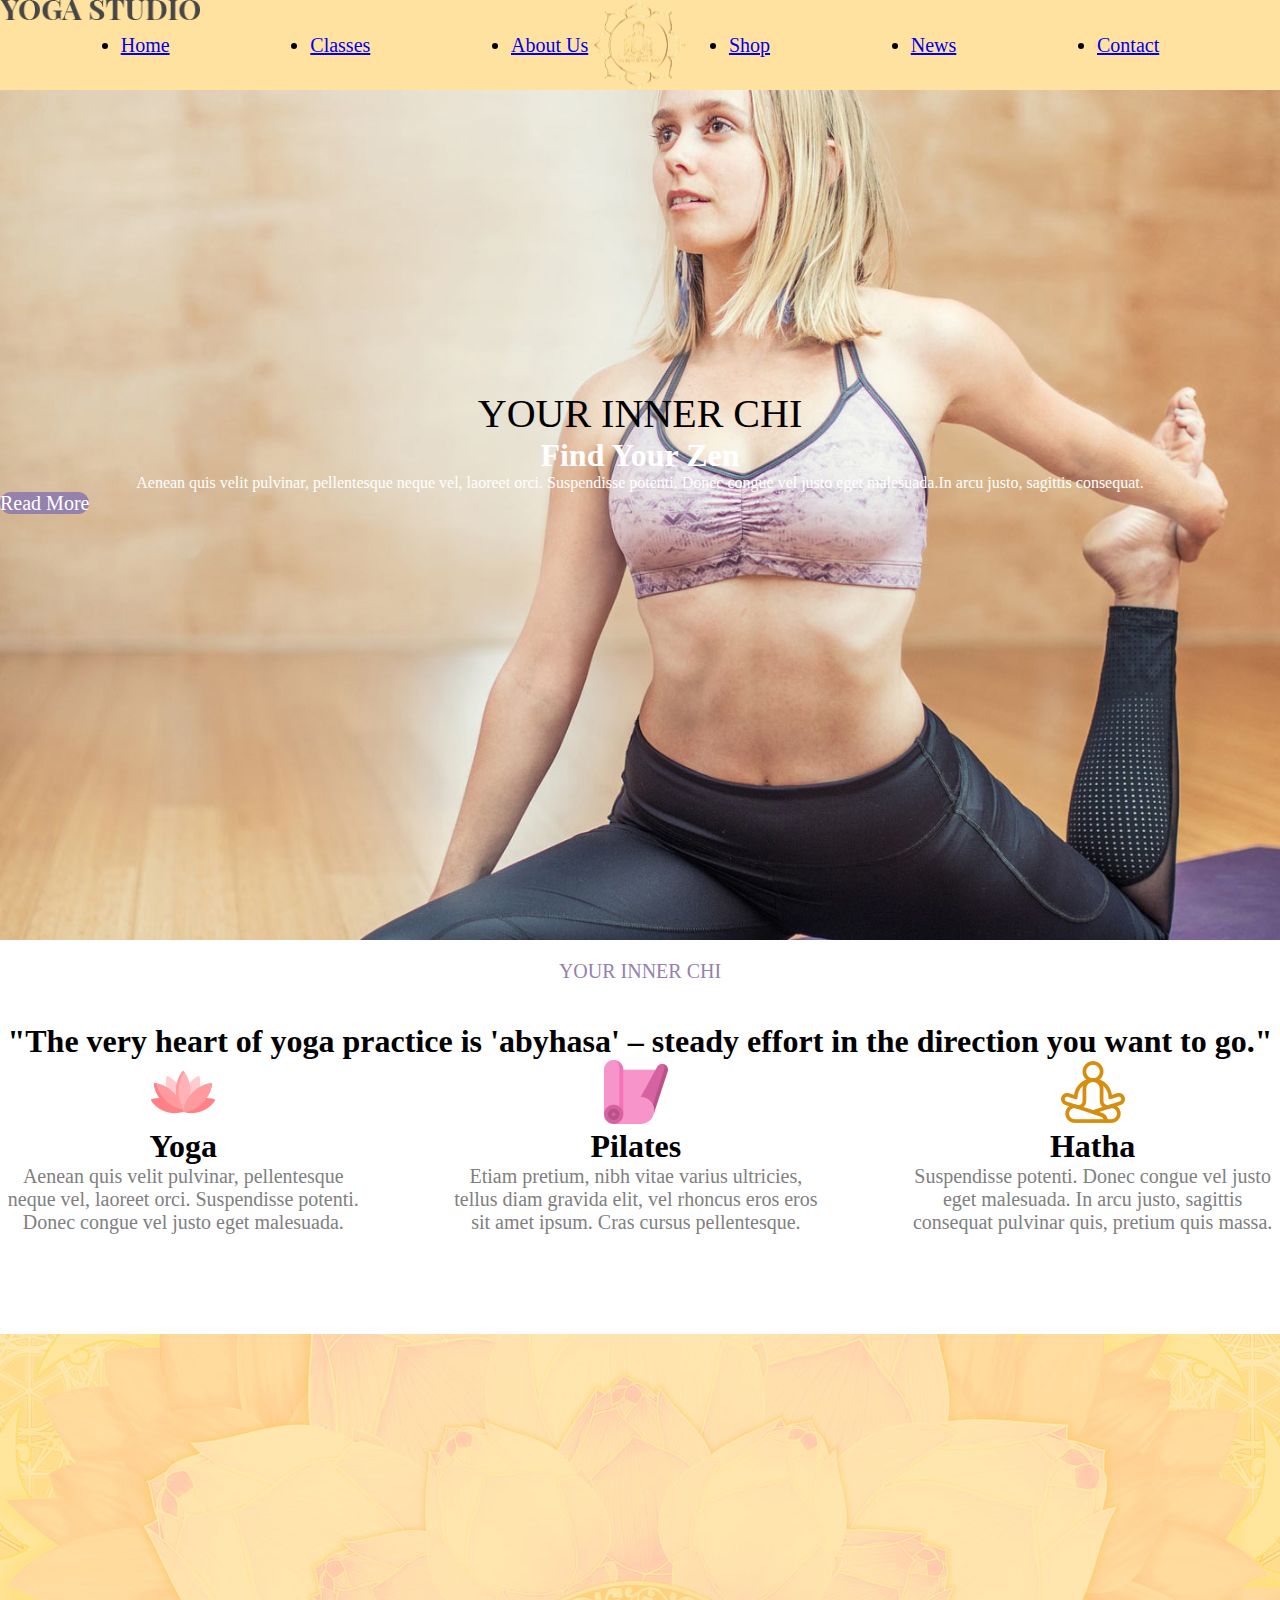
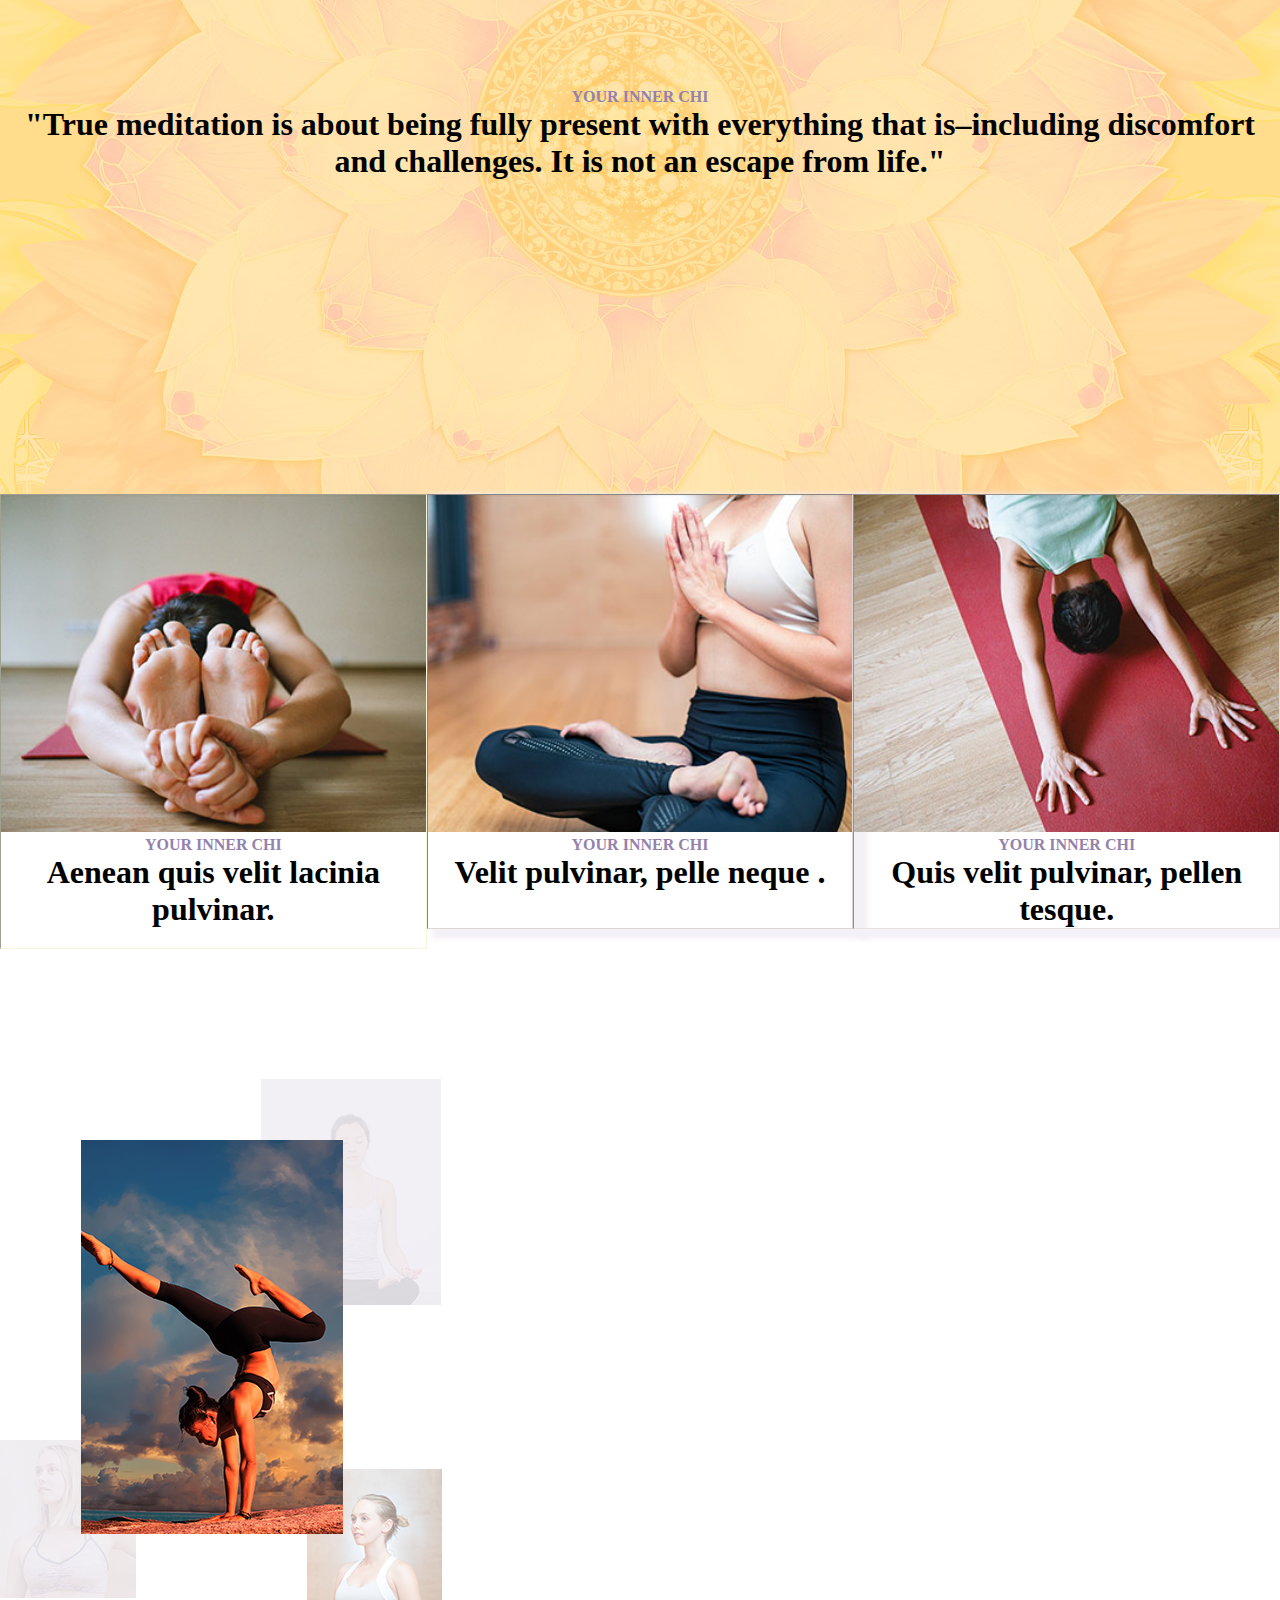
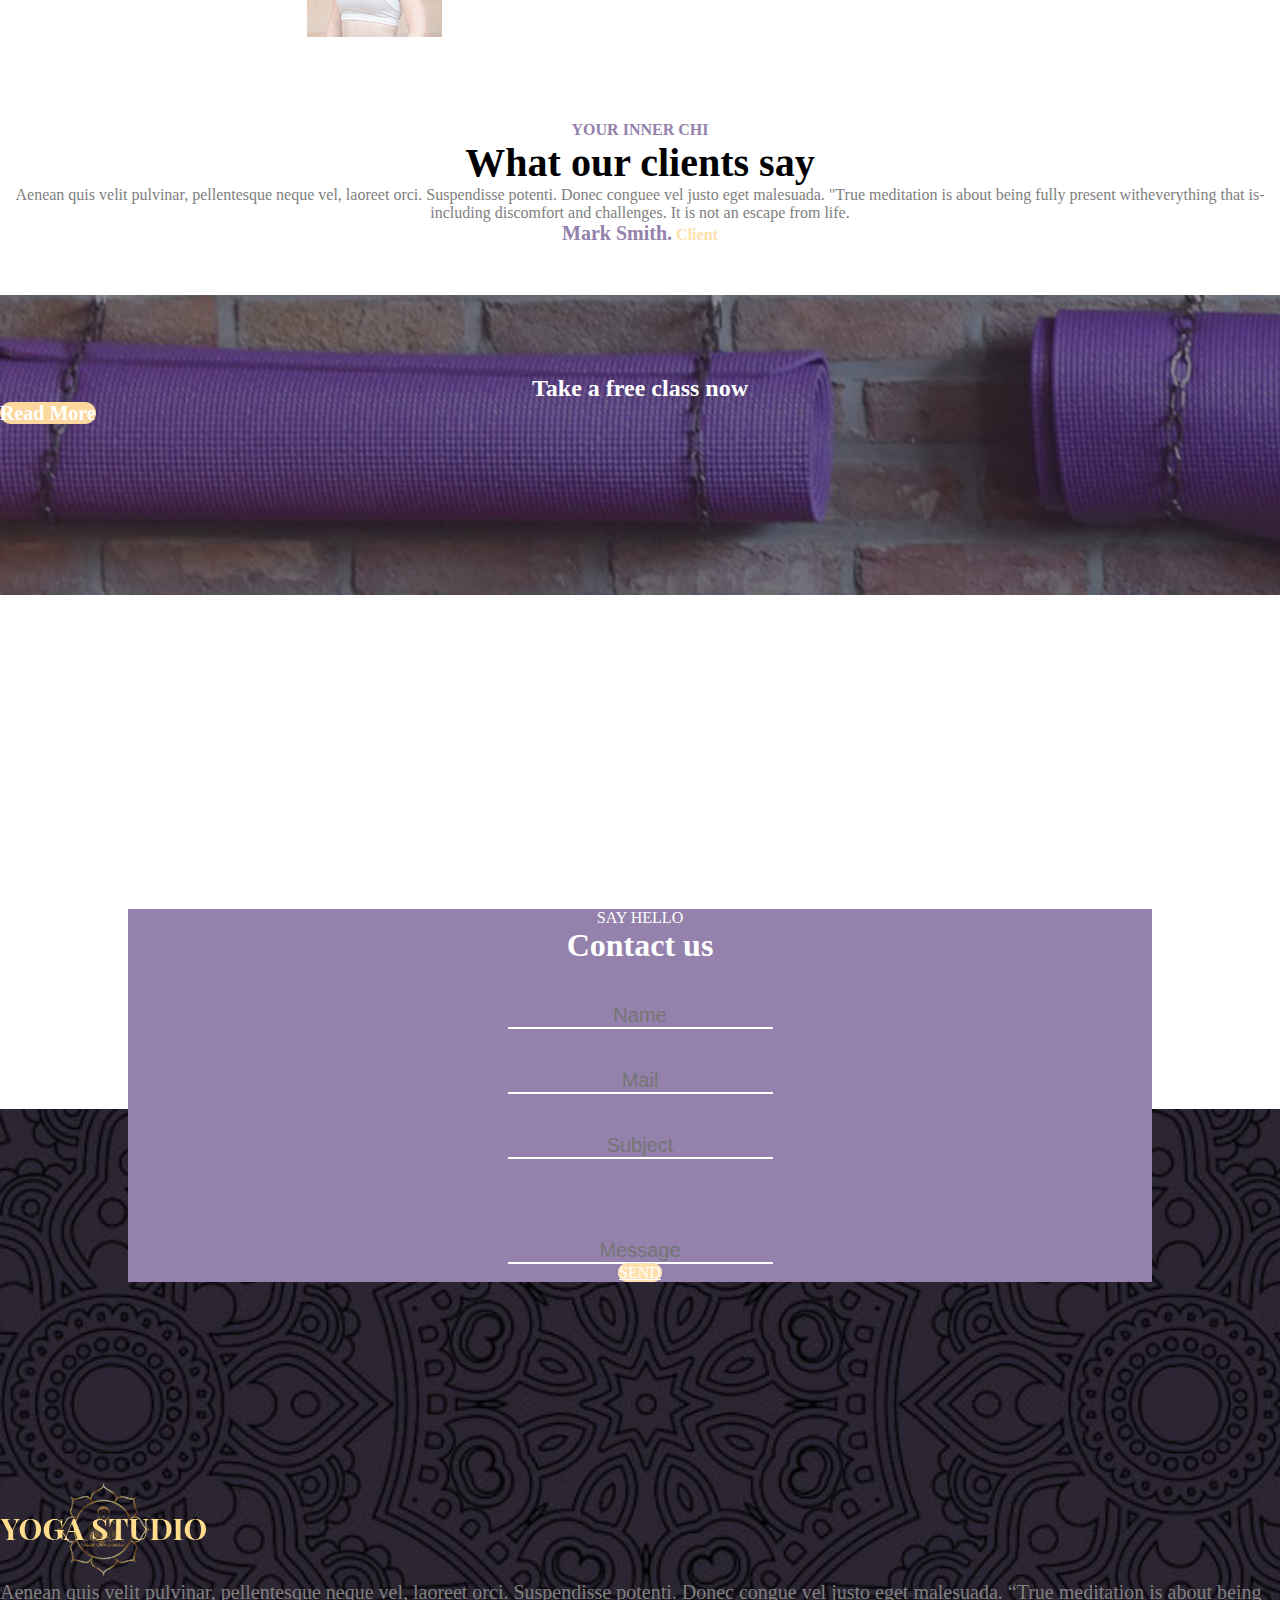
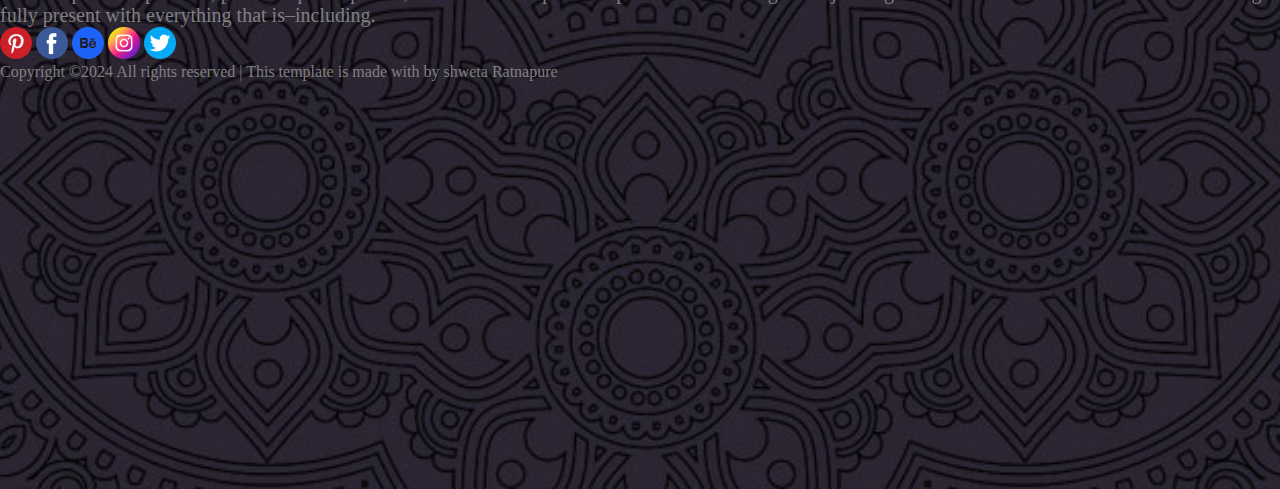
<file: project/Yoga/index.html>
<!DOCTYPE html>
<html lang="en">
<head>
    <meta charset="UTF-8">
    <meta name="viewport" content="width=device-width, initial-scale=1.0">
    <title>Yoga Studio</title>
    <link href="https://cdn.jsdelivr.net/npm/bootstrap@5.2.3/dist/css/bootstrap.min.css" rel="stylesheet" integrity="sha384-rbsA2VBKQhggwzxH7pPCaAqO46MgnOM80zW1RWuH61DGLwZJEdK2Kadq2F9CUG65" crossorigin="anonymous">
    <link rel="stylesheet" href="css/style.css">
    <link rel="preconnect" href="https://fonts.googleapis.com">
<link rel="preconnect" href="https://fonts.gstatic.com" crossorigin>
<link href="https://fonts.googleapis.com/css2?family=Anton&family=Fjalla+One&display=swap" rel="stylesheet">
</head>
<body>
   <header class="head">
    <nav>
        <div class="header-img pt-4">
            <div class="text-center ">
            <img src="image/illustration/logo (2).png" width="200px" >
        </div>
        <ul class="list d-lg-flex">
        <li class="list-unstyled ">
        <a href="#" class="nav1 text-decoration-none text-dark">Home</a>
    </li>
    <li class="list-unstyled ">
        <a href="#" class="nav2 text-decoration-none text-dark">Classes</a>
    </li>
    <li class="list-unstyled ">
        <a href="#" class="nav3 text-decoration-none text-dark">About Us</a>
    </li>
    <li class="list-unstyled ">
        <a href="#" class="nav4 text-decoration-none text-dark">Shop</a>
    </li>
    <li class="list-unstyled ">
        <a href="#" class="nav5 text-decoration-none text-dark">News</a>
    </li>
    <li class="list-unstyled ">
        <a href="#" class="nav5 text-decoration-none text-dark">Contact</a>
    </li>
</ul>
</div>
    </nav>
   </header> 
   <main>
     <div class="main-bg">
       <span class="line "></span>
       <p class="text-light fw-bold fs-5 main-p">YOUR INNER CHI</p>
        <span class="line2"></span>
        <div class="main-parent-head">
      <h1 class="display-1 fw-bolder">Find Your Zen</h1>
      <p class="w-75 mx-auto fs-5">Aenean quis velit pulvinar, pellentesque neque vel, laoreet orci. Suspendisse potenti. Donec congue vel justo eget malesuada.In arcu justo, sagittis consequat.</p>
    </div>
    <div class="button-main text-center">
     <a class="btn  button1 btn-lg text-center" href="#">Read More</a>
    </div>
     </div>

   </main>
   <!-- --------------------- -->
   <section class="section-one">
     <div class="container">
        <!-- <div class="row"> -->
            <!-- <div class="col-12 col-sm-12 col-md-12 col-lg-12 col-xl-12"> -->
             
               <p class="main-para-1">YOUR INNER CHI</p>
              <div class="text-center">
                <h1 class="header-sec1">"The very heart of yoga practice is 'abyhasa' – steady effort in the direction you want to go."</h1>
              </div>
              <div class=" d-md-flex sec-one-parent justify-content-md-between align-items-center mt-5 ">
                 <div class="lotus pb-lg-5">
                    <img src="icon/lotus.png">
                    <h1>Yoga</h1>
                    <p class="sec1-img-para1">Aenean quis velit pulvinar, pellentesque neque vel, laoreet orci. Suspendisse potenti. Donec congue vel justo eget malesuada.</p>
                 </div>
               
               <div class="yoga-mat">
                <img src="icon/yoga-mat.png" >
                <h1 >Pilates</h1>
                <p class="sec1-img-para2 pb-md-4">Etiam pretium, nibh vitae varius ultricies, tellus diam gravida elit, vel rhoncus eros eros sit amet ipsum. Cras cursus pellentesque.</p>
               </div>
               <div class="meditation pb-lg-3">
                <img src="icon/meditation.png">
                <h1>Hatha</h1>
                <p class="sec1-img-para3">Suspendisse potenti. Donec congue vel justo eget malesuada. In arcu justo, sagittis consequat pulvinar quis, pretium quis massa.</p>
               </div>
               </div>
              <!-- </div> -->
        <!-- </div> -->
        
     </div>
     <div>

     </div>

   </section>
   <!-- ---------------------------End of Section one------------------------------------------------------------------------------------------------------------------------------------ -->
   <section class="section2">
    <div class="container">
      
          <div class="yoga-bg">
            <p class="sec2-para">YOUR INNER CHI</p>
            <h1 class="sec2-h1">"True meditation is about being fully present with everything that is–including discomfort and challenges. It is not an escape from life."</h1>
          </div>
        </div>
        <div class="container">
          <div class="parent-section2">
            <div class="child-section2 ">
              <img src="image/illustration/yoga-1.jpg" class="yoga1">
              <p class="sec2-para mt-3">YOUR INNER CHI</p>
               <h1 class="sec2-head1">Aenean quis velit lacinia
                pulvinar.</h1>
            </div>
            <!-- --------------------------------------- -->
            <div class="child1-section2">  
              <img src="image/illustration/yoga-2.jpg" class="yoga2" >
              <p class="sec2-para2 mt-3">YOUR INNER CHI</p>
               <h1 class="sec2-head2">Velit pulvinar, pelle
                neque .</h1>
            </div>
            <div class="child2-section2">
              <img src="image/illustration/yoga-3.jpg" class="yoga3" >
              <p class="sec2-para3 mt-3">YOUR INNER CHI</p>
               <h1 class="sec2-head3">Quis velit pulvinar, pellen
                tesque.
                </h1>
            </div>
          </div>
        </div>
        

     

    </div>








   </section>


   
   <!-- ------------------------------------End of section2------------------------------------------ -->
   <section class="section3">
    <div class="container">
      <div class="row">
      <div class="col-12 col-sm-12 col-md-12 col-lg-12 col-xl-12">
        <div class="secton2-parent container d-lg-flex ">
          <div class="sec2-child-one container"> 
          <img src="image/illustration/client-left.png" class="sec3-client-img img-fluid"> 
          </div>
           <div class="sec3-child-two">
               <p class="sec3-para">YOUR INNER CHI</p>
               <h2 class="sec3-head">What our clients say</h2>
               <p  class="sec3-para2">Aenean quis velit pulvinar, pellentesque neque vel, laoreet orci. Suspendisse potenti. Donec conguee vel justo eget malesuada. "True meditation is about being fully present witheverything that is-including discomfort and challenges. It is not an escape from life. </p>
               <span class="cli-name">Mark Smith.</span>
               <span class="client-name">Client</span>
 
          </div> 
        </div>
      </div>
    </div>
    </div>
   </section>
    
     <!-- sec3 -->
<section class="section4">
    <div class="container">
      <div class="row">
        <div class="col-12 col-sm-12 col-md-12 col-lg-12 col-xl-12">
          <div class="parent-sec4">
            <div class="callto-sec4">
              <h2 class="display-1 fw-bold sec4-h2 ">Take a free class now</h2>
              <div class="button-main text-center">
                <a class="btn  sec4-button btn-lg text-center" href="#">Read More</a>
               </div>
                </div>
            </div>
          </div>
        </div>
      </div>
    </div>
   </section> 
  <!----------------------------section4 end----------------------------------------------------------------------------------------  -->
 <section class="section5">
<div>
  <iframe src="https://www.google.com/maps/embed?pb=!1m14!1m8!1m3!1d12087.593473455392!2d-73.954539!3d40.76426!3m2!1i1024!2i768!4f13.1!3m3!1m2!1s0x89c258c4d85a0d8d%3A0x11f877ff0b8ffe27!2sRoosevelt%20Island!5e0!3m2!1sen!2sbd!4v1715954545130!5m2!1sen!2sbd" width="800" height="450" style="border:0;" allowfullscreen="" loading="lazy" referrerpolicy="no-referrer-when-downgrade" class="map"></iframe>
</div>
 </section>
 <!-- ----------------------------------------------------------------------------------------------------------------------------------------- -->
 <footer>
 <div class="footer-img">
    <div class="container">
      <div class="row">
        <div class="col-12 col-sm-12 col-md-12 col-lg-12 col-xl-12">
          <div class="footer-main">
            <div class="footer-child">
              <form class="footer-form">
                <div>
                <p>SAY HELLO</p>
                <h1>Contact us</h1>
              </div>
                <div>
                  <input type="text" placeholder="Name" class="input1">
                  </div>
                  <div>
                    <input type="text" placeholder="Mail" class="input1">
                    </div>
                    <div>
                      <input type="text" placeholder="Subject" class="input1">
                      </div>
                      <div class="msg-footer">
                        <input type="text" placeholder="Message" class="input1">
                        </div>
                        <a href="#" class="btn btn-lg foot-button">SEND</a> 
                        
                </div>
              </form>
              <div>
                <img src="image/illustration/footer-logo.png">
                <p class="para-footer">Aenean quis velit pulvinar, pellentesque neque vel, laoreet orci. Suspendisse potenti. Donec congue vel justo eget malesuada. “True meditation is about being fully present with everything that is–including.</p>
                <img src="icon/pinterest.png">
                <img src="icon/facebook.png">
                <img src="icon/behance.png">
                <img src="icon/instagram.png">
                <img src="icon/twitter.png">
                <p class="para-footer1">Copyright ©2024 All rights reserved | This template is made with  by shweta Ratnapure</p>
              </div>
               
            </div>
             
          </div>

        </div>

      </div>


    </div>


 </div>



 </footer>
   
</body>
</html>
</file>
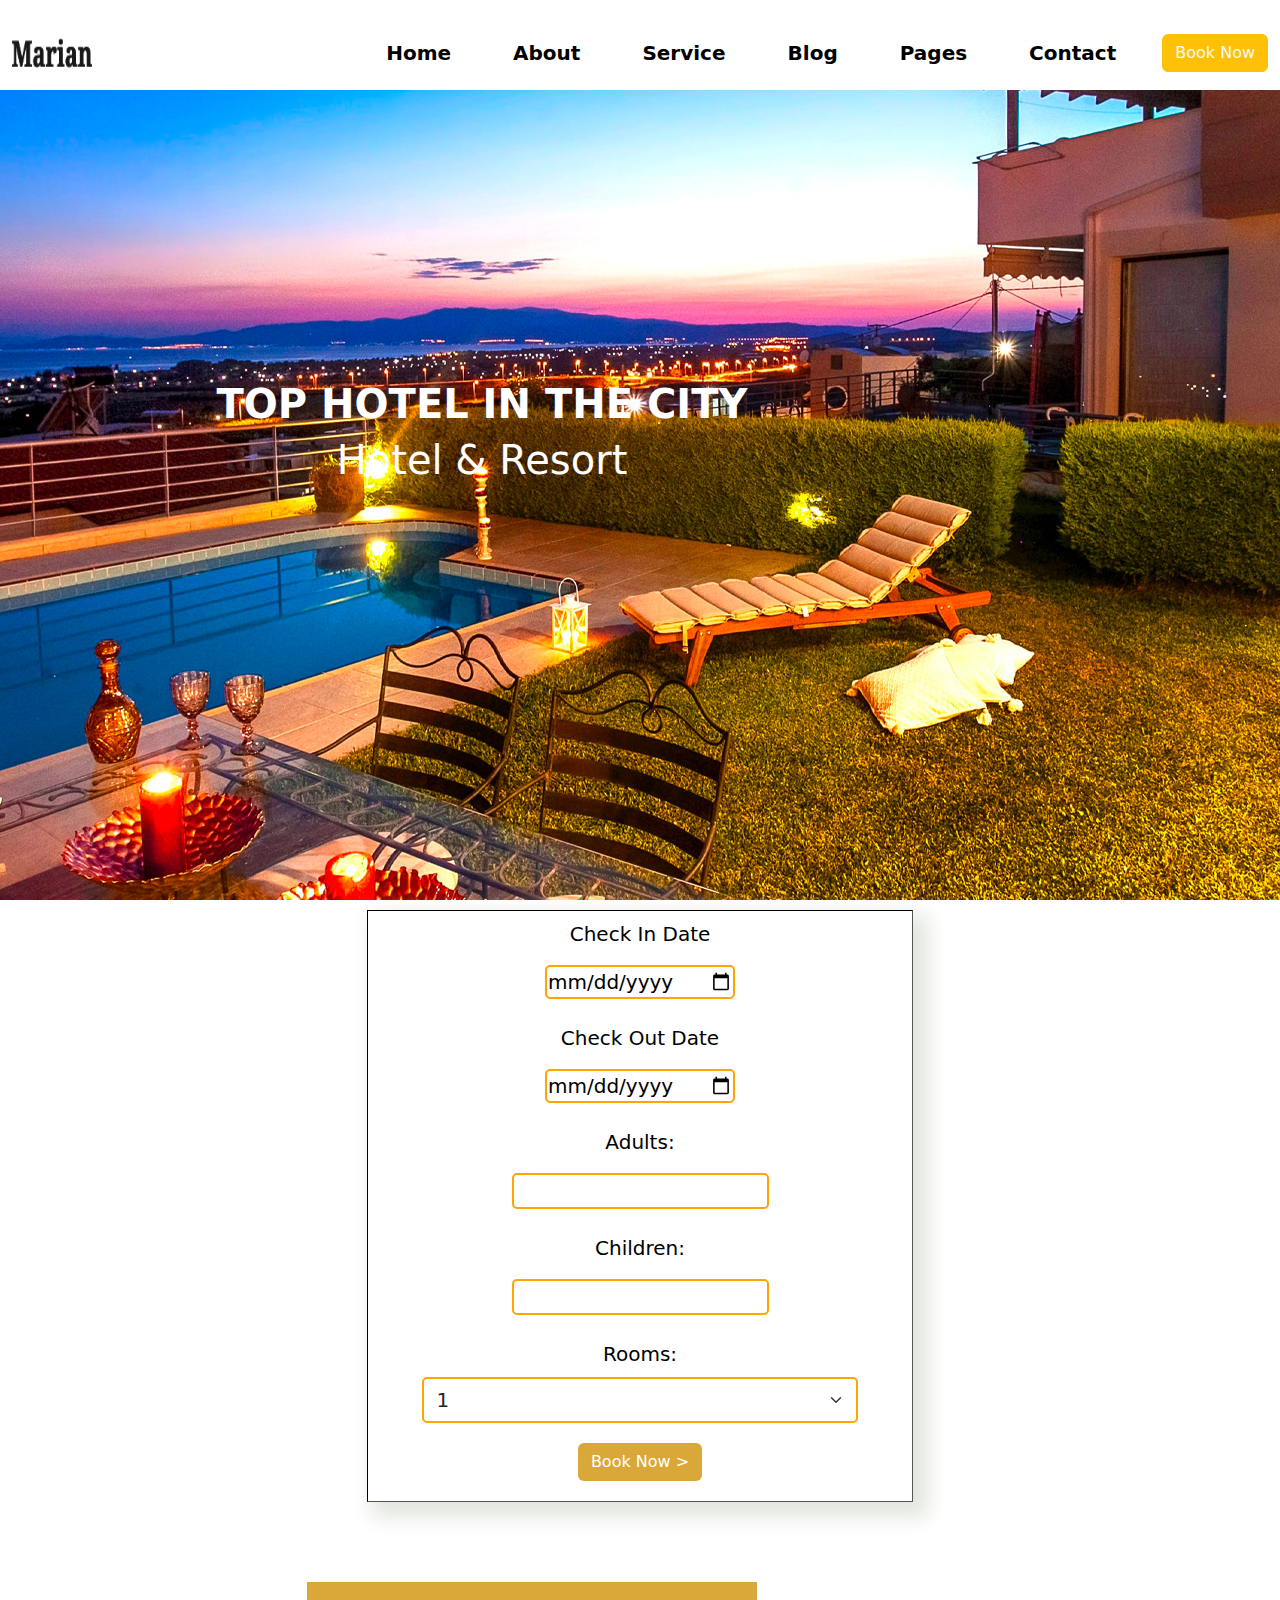
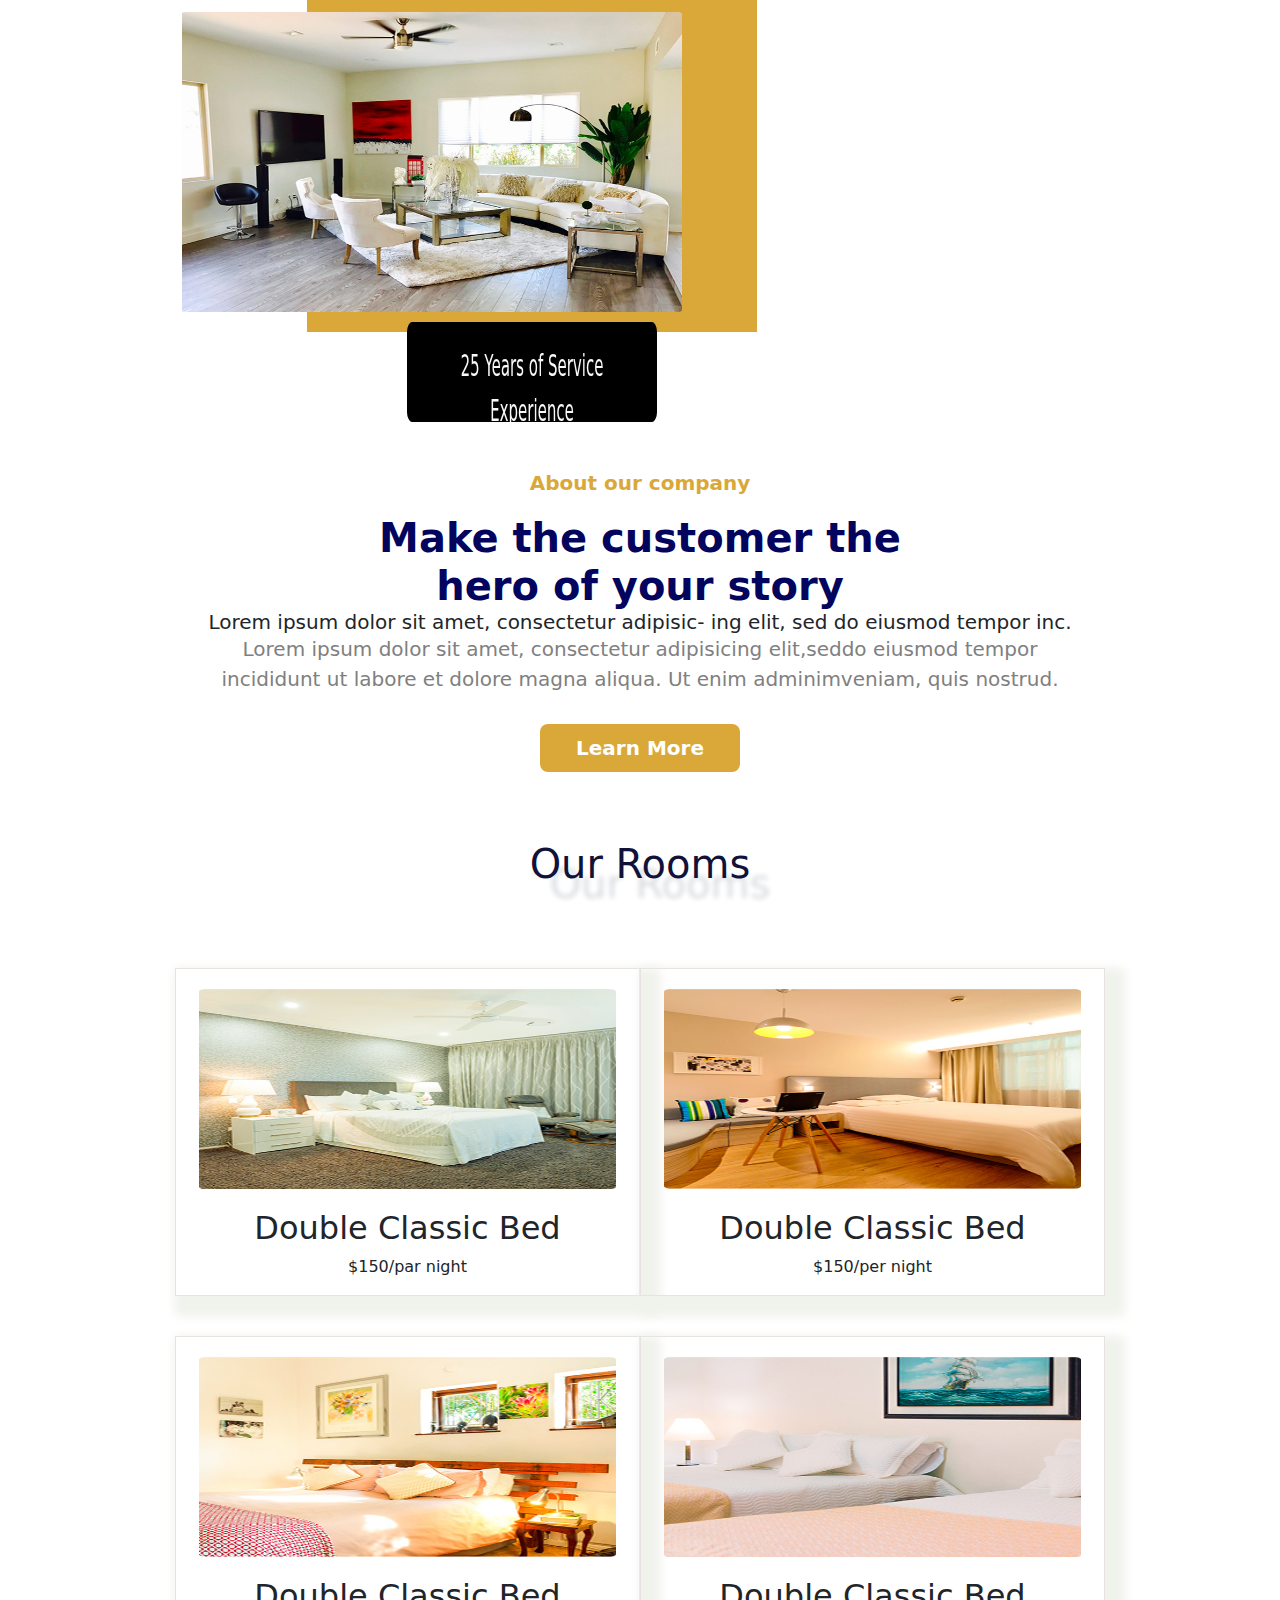
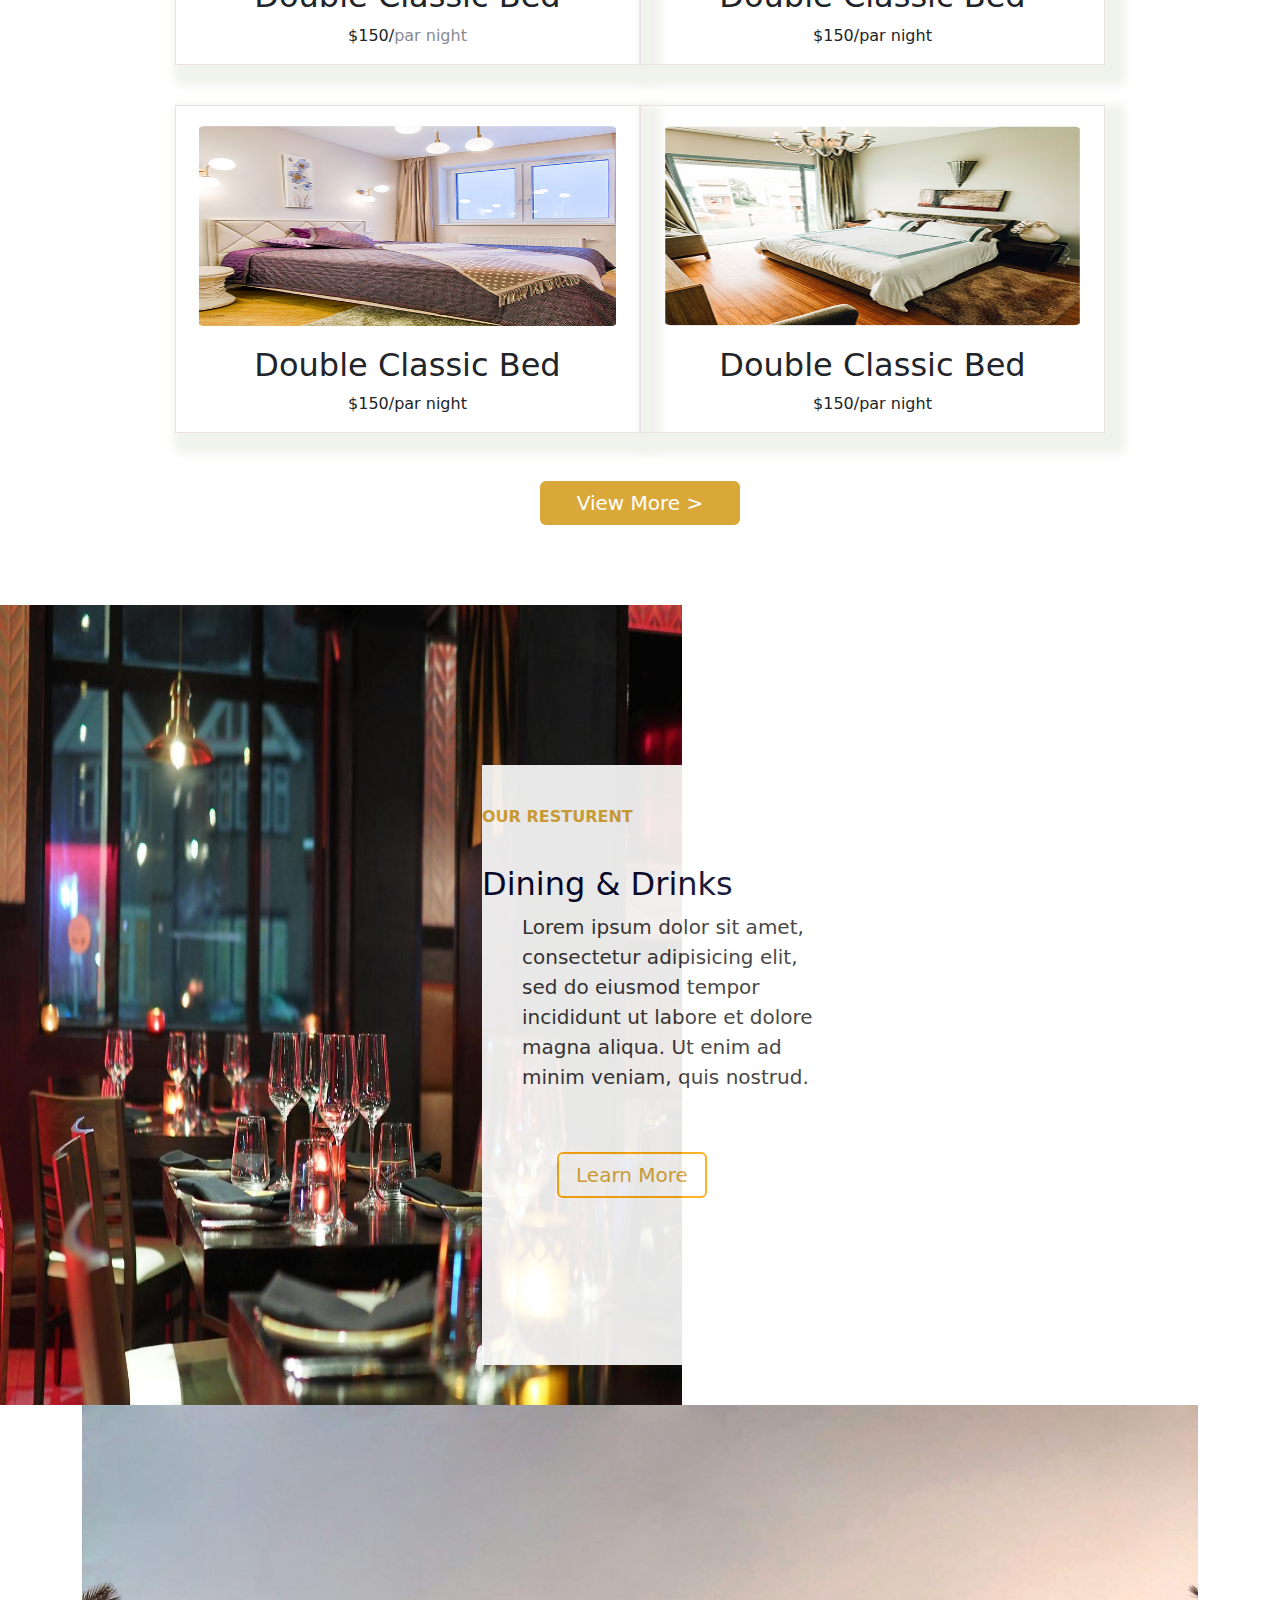
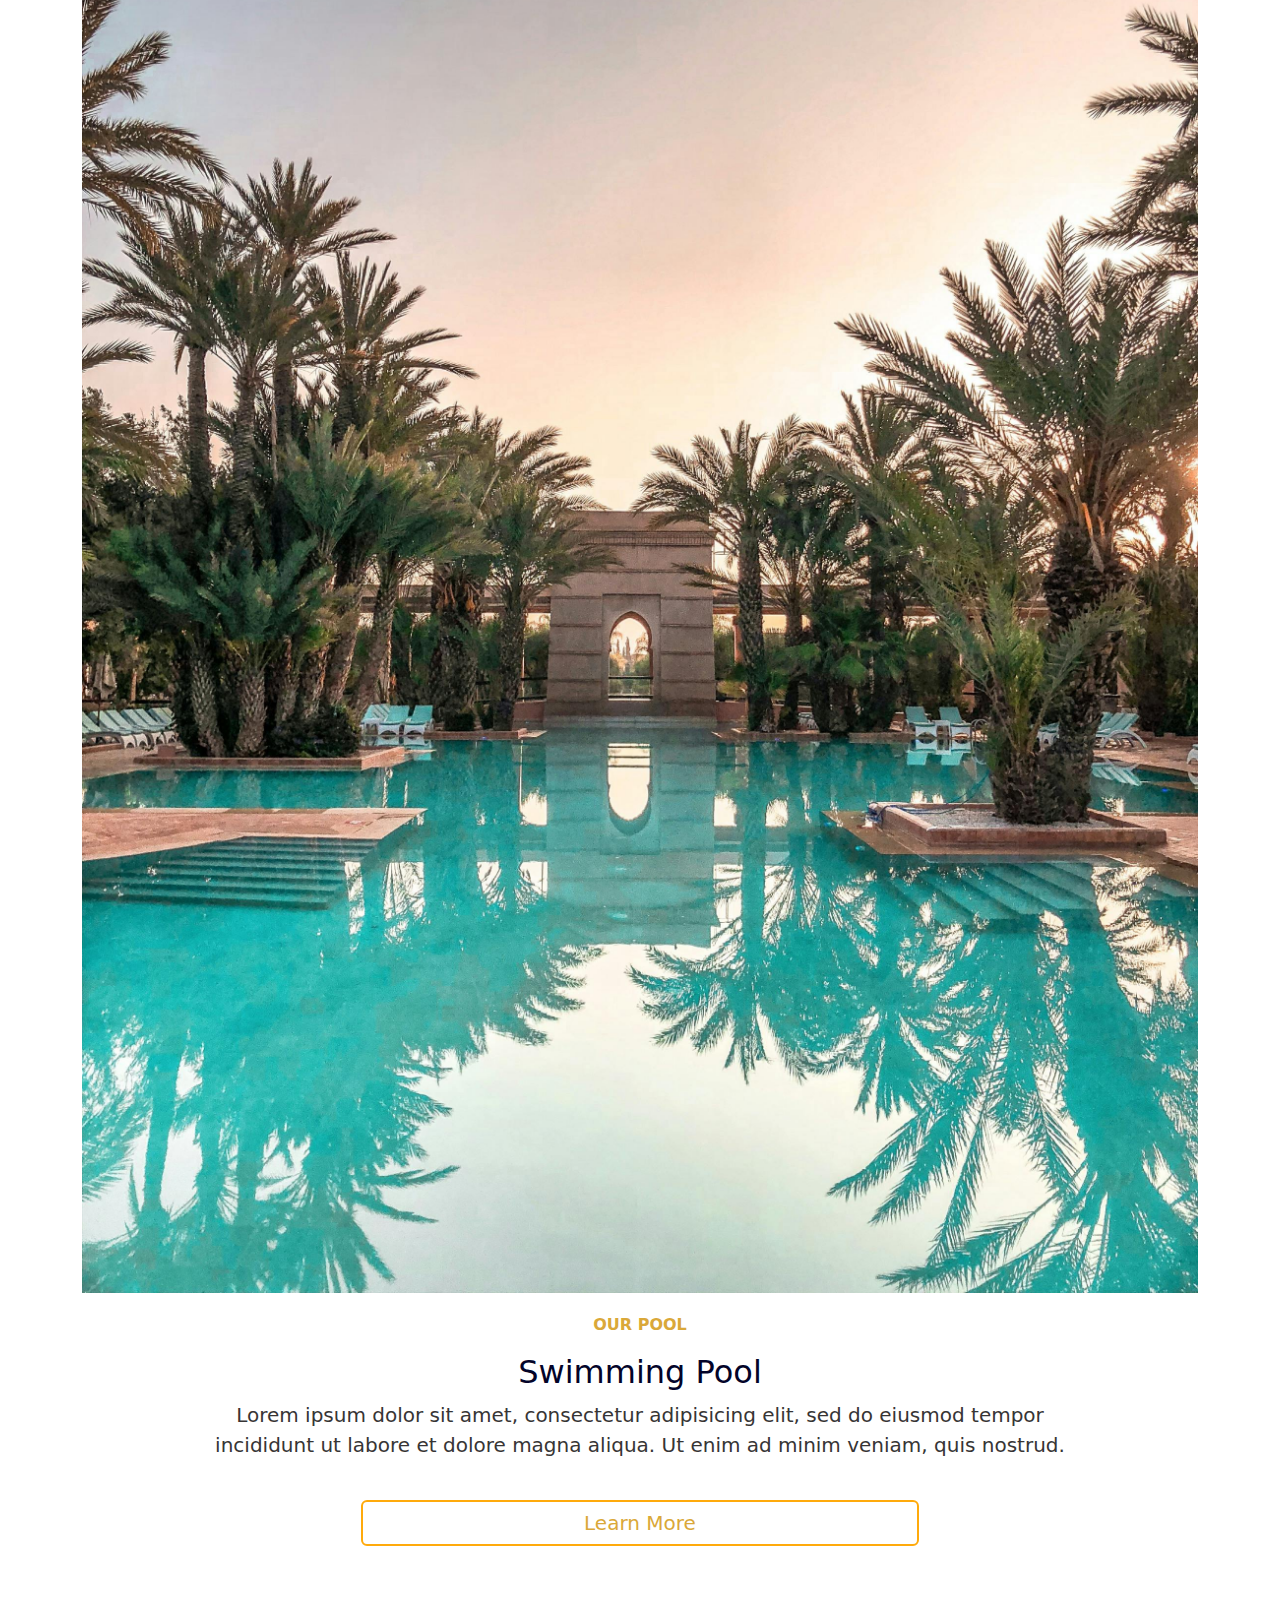
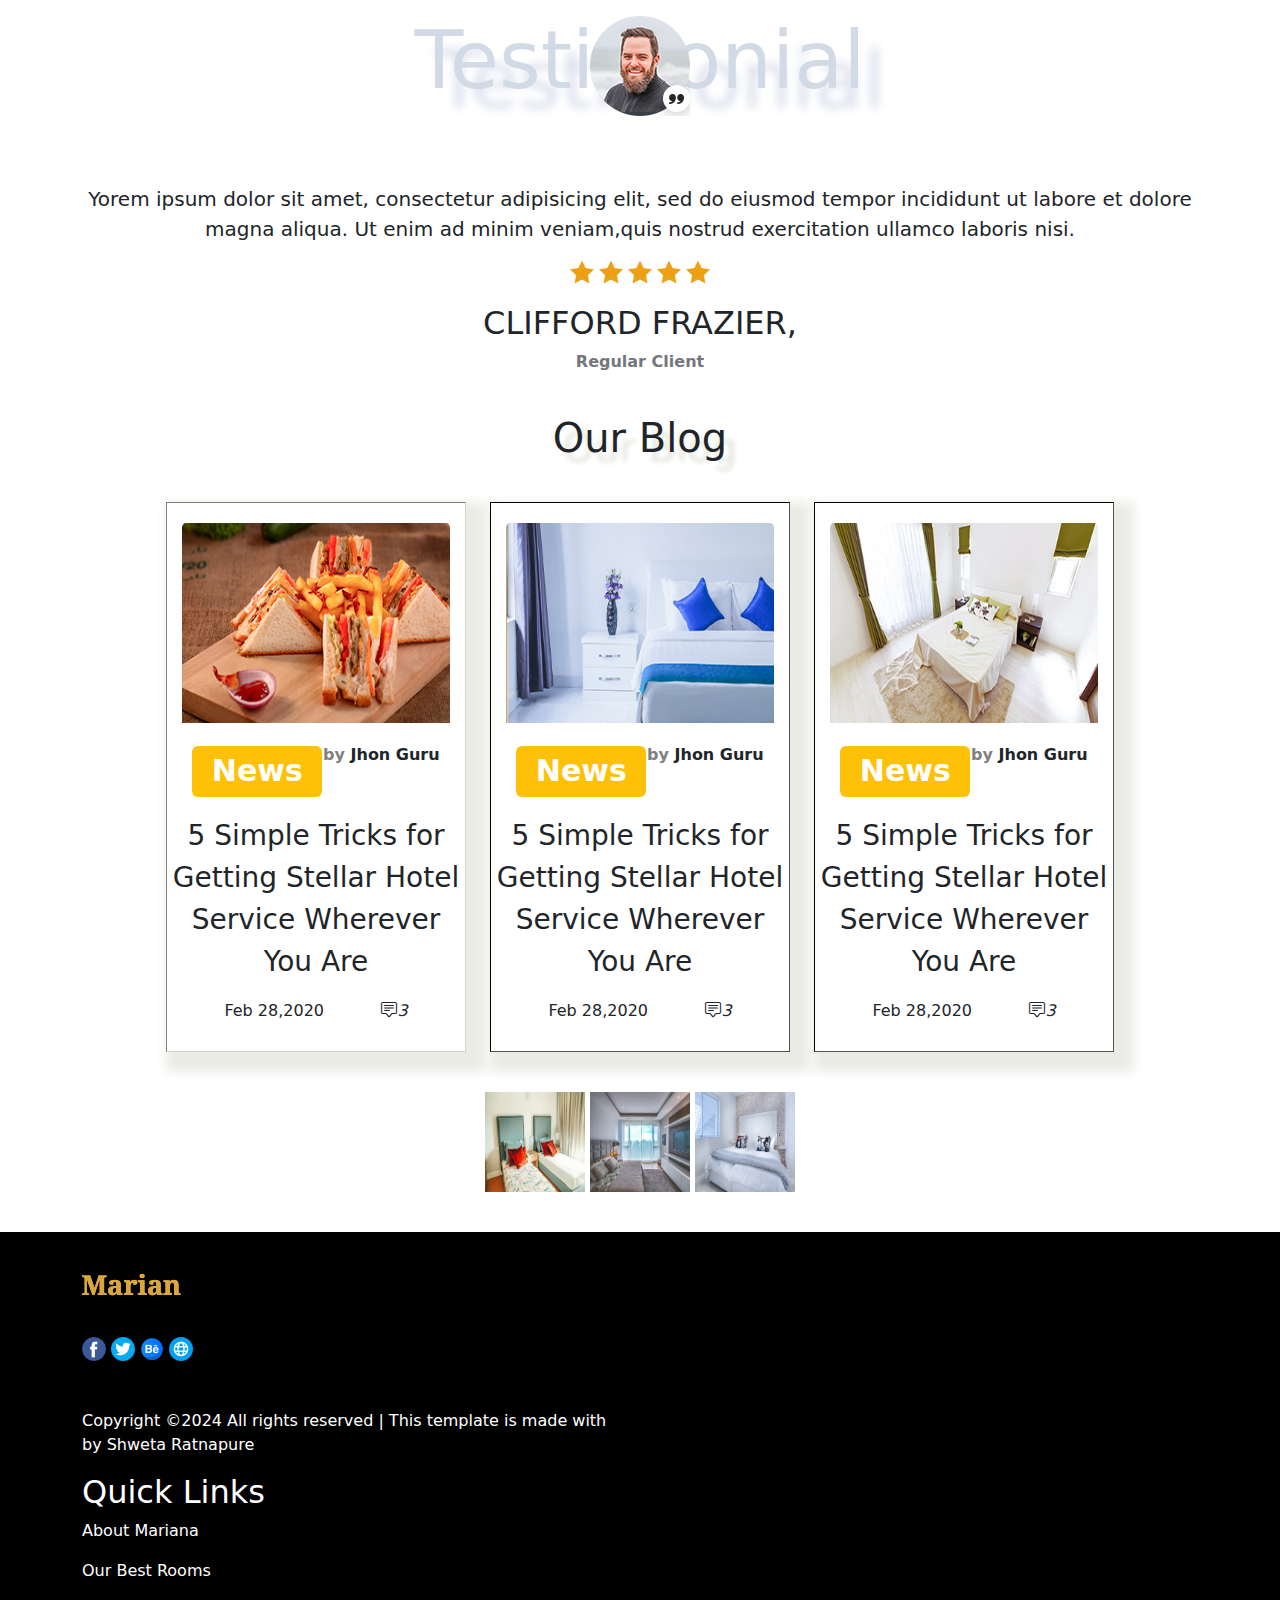
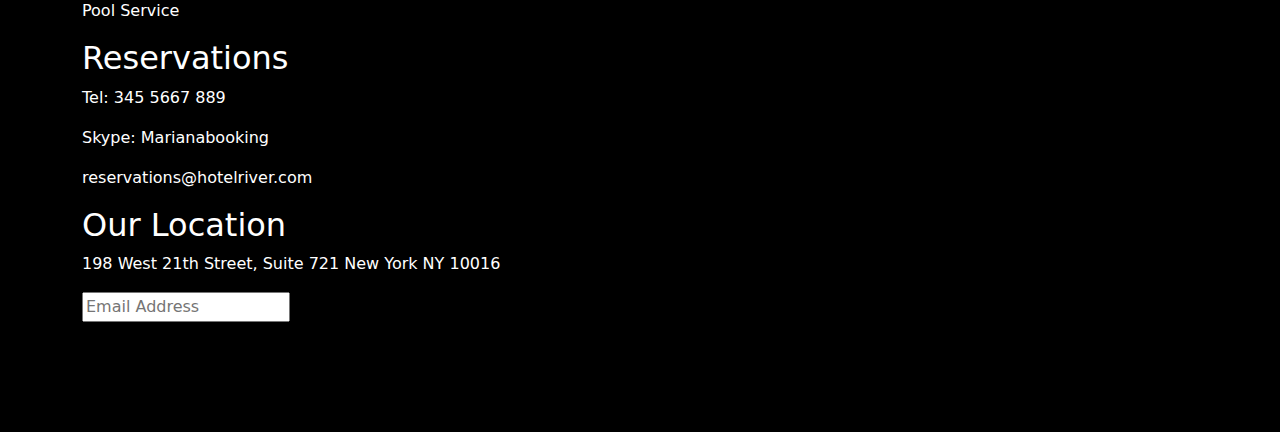
<file: project/Hotel/Hotel/index.html>
<!DOCTYPE html>
<html lang="en">
<head>
    <meta charset="UTF-8">
    <meta name="viewport" content="width=device-width, initial-scale=1.0">
    <title>Document</title>
   
     <link rel="stylesheet" href="https://cdn.jsdelivr.net/npm/bootstrap-icons@1.11.3/font/bootstrap-icons.min.css">
     <link rel="stylesheet" href="https://cdn.jsdelivr.net/npm/bootstrap@5.2.3/dist/css/bootstrap.min.css"> 
     <link rel="stylesheet" href="css/style.css">
  

</head>
<body>
<header class="head">
    <nav class="nav-parent">
            <div class="list-parent ">
              <ul class="text-center list-unstyled">
                <li> <img src="image/illustration/logo (1).png" class="head-logo d-lg-none" width="80px"></li>
                <nav class="navbar navbar-expand-lg ">
                  <div class="container-fluid">
                    <li> <img src="image/illustration/logo (1).png" class="head-logo" width="80px" height="30px"></li>
                   <div>
                      <ul class="nav fw-bold d-flex">
                          <li class="nav-item ">
                            <a class="nav-link" href="#">Home</a>
                          </li>
                          <li class="nav-item">
                            <a class="nav-link" href="#">About</a>
                          </li>
                          <li class="nav-item">
                            <a class="nav-link" href="#">Service</a>
                          </li>
                          <li class="nav-item">
                            <a class="nav-link">Blog</a>
                          </li>
                          <li class="nav-item">
                              <a class="nav-link">Pages</a>
                            </li>
                            <li class="nav-item">
                              <a class="nav-link">Contact</a>
                            </li>
                            <button type="button" class="btn btn-warning text-light">Book Now</button>
                        </ul>
          
                   </div>
                   
                        
                        
                </nav>

              </ul>
             <div class="head-main d-flex justify-content-end mx-3">
               
               <div class="demo d-flex d-lg-none">
                
                <span class="text-light mt-2 fw-bold fs-4 d-lg-none">MENU</span>
                <li class="list-unstyled display-2 d-lg-none"><a href="#" class="text-light"><i class="bi bi-list"></i></a></li>
              
               </div>

              
              </div>
              
               <!-- <ul class="list-parent d-flex justify-content-around align-items-center"> -->
               <!-- <li class="list-unstyled display-2 "><a href="#" class="text-light"><i class="bi bi-list"></i></a></li> -->
               <!-- <li class="list-unstyled d-lg-none"> <img src="image/illustration/logo (1).png" class="bg-light"></li> -->
                <!-- </ul> -->
      </div>
    </div>
     </div> 
 </div> 
        
    </header>
 
    <!-- -----------end of head section------------------------------------ -->
    <main>
<div class="main-img">
     <div class="container"> 
        <div class="row">
            <div class="col-12 col-sm-12 col-md-4 col-lg-3 ">
                <div class="main-head text-center">
                <h1 class="main-h1 fw-bold text-center ">TOP HOTEL IN THE CITY</h1>
                <p class="display-6 hotel-resort">Hotel & Resort</p>
               
            </div>
            </div>
            </div>
        </div>
    </div>
 </div>
    </main>
    <!-- -------------------main section end----------------------------------------------------------- -->
    <section class="section1 ">
    <div class="container">
      <div class="row">
        <div class="col-12 col-sm-12 col-md-6 col-lg-6  mx-auto">
            <div class="form-section-parent">
            <form class="form-section ">
        <div>
            <label for="date" class="fs-5 mt-2">Check In Date</label>
             <p><input type="date" class="check-in mt-3"></p>
        </div>
        <div>
            <label for="date" class="fs-5 mt-2">Check Out Date</label>
           <p> <input type="date" class="check-out mt-3"></p>
        </div>
            <div>
               <label for="text" class="fs-5 mt-2">Adults:</label>
              <p> <input type="text" id="text" class="adult mt-3"></p>
            </div>
            <div>
                <label for="text" class="fs-5 mt-2">Children:</label>
                <p><input type="text" id="text" class="children mt-3"></p>
            </div>                
       <div class="">
               <label for="room" class="form-label fs-5 mt-2">Rooms:</label>
               <select class="form-select" class="room mt-3 ">
                 <option>1</option>
                 <option>2</option>
                 <option>3</option>
                 <option>4</option>
               </select>
        </div>
        <div>
            <a href="#" class="button1 btn">Book Now  ></a>
    
        </div>

           
    </form>
     </div>
        </div>
      </div>
    </div>
    </section>
  <!-- ----------------------------------------------------------------- -->

<section class="section2 ">
    <div class="container">
        <div class="row">
            <div class="col-12 col-sm-12 col-md-12 col-lg-6 ">
                <div class="custom-sec2 mx-md-auto">
                   <div class="base">
                      <img src="image/illustration/customar1.png " class="custom1">
                          <div class="img-base1 ">
                             <p class="text-light img-base-para ">25 Years of Service Experience</p>
                                 </div>
                                
                          </div>
                    </div>
                 </div>
            </div>
        </div>
    </div>
</section>
<!-- ---------------------------------------------------------------------------- -->
<section class=" section2">
<div class="container">
    <div class="row justify-content-lg-start">
      <div class="col-12 col-sm-12 col-md-12 col-lg-12 ">
        <div class="section2-main  pt-md-5 col-lg-12">
           <p class="about pt-md-2 pt-sm-2">About our company</p>
             <h1 class="sec2-h1">Make the customer the hero of your story</h1>
               <h2 class="sec2-h2">Lorem ipsum dolor sit amet, consectetur adipisic- ing elit, sed do eiusmod tempor inc.</h2>
                 <p class="sec2-para2">Lorem ipsum dolor sit amet, consectetur adipisicing elit,seddo eiusmod tempor incididunt ut labore et dolore magna aliqua. Ut enim adminimveniam, quis nostrud.</p>
                 <div class="sec2-button">
                  <a href="#" class="button2 btn-lg btn">Learn More</a>
                </div>
         </div>
     </div>
   </div>
</div> 
</section>

<!-- ------------------------------------------------------------------------------------------------------------------- -->
<section class="section3">
 <div class="container">
  <div class="row">
    <div class="col-12 col-sm-12 ">
      <h2 class="sec3-room-head mt-sm-5">Our Rooms</h2>
      <div class="main-sec m-lg-auto d-lg-flex m-lg-flex d-xl-flex">
      <div class="room1-sec3 col-md-6 col-lg-6  col-xl-6 text-center">
        <img src="image/illustration/room1.jpg" class="room1">
        <h2 class="bed1">Double Classic Bed</h2>
        <p>$150/par night</p>
      </div>
      <div class="room2-sec3 text-center col-lg-6 col-md-6">
        <img src="image/illustration/room2.jpg" class="room2">
        <h2 class="bed2">Double Classic Bed</h2>
        <p>$150/per night</p>
      </div>
      <div class="room3-sec3 text-center col-lg-6 col-md-6 ">
        <img src="image/illustration/room3.jpg" class="room3">
        <h2 class="bed3">Double Classic Bed</h2>
        <p>$150/<span class="sec3-p1">par night</span></p>
      </div>
      <div class="room4-sec3 text-center col-lg-6 col-md-6">
        <img src="image/illustration/room4.jpg" class="room4">
        <h2 class="bed4">Double Classic Bed</h2>
        <p>$150/par night</p>
      </div>
      <div class="room5-sec3 text-center col-lg-6 col-md-6">
        <img src="image/illustration/room5.jpg" class="room5">
        <h2 class="bed5">Double Classic Bed</h2>
        <p>$150/par night</p>
      </div>
      <div class="room6-sec3 text-center col-lg-6 col-md-6">
        <img src="image/illustration/room6.jpg"class="room6">
        <h2 class="bed6">Double Classic Bed</h2>
        <p>$150/par night</p>
      </div>
    
    </div>
  </div>
 </div>
 <div class="button3-main-div text-center mt-5 btn-lg">
  <a href="#" class="button3 btn">  View More   ></a>
</div>
</section>
</section>
<!-- ------------------section4-------------------------------------- -->
<section class="section5">
  <div class="container">
    <div class="row">
      <div class="col-12 col-sm-12 col-md-12 col-lg-12">
        <div class=" d-md-flex">
        <div class="drink-dine-img-main justify-content-md-start">
          <img src="image/illustration/drink_dining.jpg"  class="drink_dine">
        </div>
        <div class="drink_dine-parent col-md-6">
          <div class="drink_dine-child align-content-md-center col-md-6">
             <p class="resto">OUR RESTURENT</p>
             <h2 class="dining">Dining & Drinks</h2>
             <p class="lorem1 col-md-6 text-start ">Lorem ipsum dolor sit amet, consectetur adipisicing elit, sed do eiusmod
               tempor incididunt ut labore et dolore magna aliqua. Ut enim ad minim
               veniam, quis nostrud.</p>
          </div>
       
            <div class="parent-button4">
              <a href="#" class="button4 btn"> Learn More</a>
            </div>
          </div>
       
       
      </div>
      </div>
    </div>
  </div>
</section>
<!----------------------------------section5 end------------------------------------------------------------------------ -->
<section class="section6">
  <div class="container">
    <div class="row">
      <div class="col-12 col-sm-12 col-md-12 col-lg-12 ">
        <div>
          <img src="image/illustration/swiming.jpg" class="swiming_pool">
          <p class="pool">OUR POOL</p>
          <h2 class="swiming-h2">Swimming Pool</h2>
          <p class="lorem2">Lorem ipsum dolor sit amet, consectetur adipisicing elit, sed do eiusmod
            tempor incididunt ut labore et dolore magna aliqua. Ut enim ad minim
            veniam, quis nostrud.</p>
            <div class="parent-button5">
              <a href="#" class="button5 btn"> Learn More</a>
            </div>
        </div>
      </div>
    </div>
  </div>
</section>
<!-- ------------------------------------section6 end--------------------------- -->
<div class="section7">
  <div class="container">
    <div class="row">
      <div class="col-12 col-sm-12 col-md-12 col-lg-12 ">
        <div class="testo">
          <img src="icon/testimonial.png" width="100px">
          <h1 class="test-h1">Testimonial</h1>
      
        </div>
        <div>
          <p class="yorem-star">Yorem ipsum dolor sit amet, consectetur adipisicing elit, sed do eiusmod tempor incididunt ut labore et dolore magna aliqua. Ut enim ad minim veniam,quis nostrud exercitation ullamco laboris nisi.</p>
        </div>
        <div class="star-icon">
          <img src="icon/favorite.png">
          <img src="icon/favorite.png">
          <img src="icon/favorite.png">
          <img src="icon/favorite.png">
          <img src="icon/favorite.png"> 
           <h2 class="testo-name">CLIFFORD FRAZIER,</h2><span class="client-name fw-bold">Regular Client</span>
        </div>

      </div>

    </div>

  </div>

</div>
<!-- --------------------------------------section7 End------------------------------ -->
<div class="sec8-h1">
  <h1 class="sec8-h1-blog">Our Blog</h1>
</div>

<section class="combine-sec d-lg-flex justify-content-center ">
  
<section class="section8">
    <div class="container">
      <div class="row align-items-center">
        <div class="col-12 col-sm-12 col-md-12 col-lg-12 col-xl-12">
          <!-- <div class="sec8-h1">
            <h1 class="sec8-h1-blog">Our Blog</h1>
          </div> -->
          <div class="sec8-header mx-auto">
            <div class="sec8-img1 col-md-12">
              <img src="image/illustration/blog-img1.jpg" class="blog-img1">
            </div>
            <div class="blog1-parent col-md-12">
              <div class=" d-flex justify-content-around align-item-center mx-auto col-md-12">
                <h1 class="bag1"><span class="badge bg-warning ">News</span></h1>
                <p class="fw-bold"><span class="name-news">by </span>Jhon Guru</p>
              </div>
              <div class="sec8-img-para1 col-md-12">
                <p class="text-center fs-3 mt-4">5 Simple Tricks for Getting Stellar Hotel Service Wherever You Are</p>
                <div class="d-flex justify-content-evenly">
                  <p>Feb 28,2020</p>
                <i class="bi bi-chat-square-text">3</i>
               
              </div>
              </div>
            </div> 
          </div>
        </div>
      </div>
    </div>
</section>
<!-- ------------------section8 end------------------------------------------------------------------------------------------------------------------ -->
<section class="section9">
  <div class="container">
    <div class="row">
      <div class="col-12 col-sm-12 col-md-12 col-lg-12 col-xl-12">
        <div class="sec9-header col-md-12 mx-auto">
          <div class="sec9-img2">
            <img src="image/illustration/blog-img2.jpg" class="blog-img2">
          </div>
          <div class="blog2-parent col-md-12">
            <div class=" d-flex justify-content-around align-item-center mx-auto">
              <h1 class="bag2"><span class="badge bg-warning ">News</span></h1>
              <p class="fw-bold"><span class="name-news2">by </span>Jhon Guru</p>
            </div>
            <div class="sec9-img-para2">
              <p class="text-center fs-3 mt-4">5 Simple Tricks for Getting Stellar Hotel Service Wherever You Are</p>
              <div class="d-flex justify-content-evenly">
                <p>Feb 28,2020</p>
              <i class="bi bi-chat-square-text">3</i>
            </div>
            </div>
          </div> 
        </div>
      </div>
    </div>
  </div>
</section>

<!-- ----------------------------------section9 end---------------------------------------------------------------------------------------------- -->
<section class="section10">
  <div class="container">
    <div class="row">
      <div class="col-12 col-sm-12 col-md-12 col-lg-12  col-xl-12">
        <div class="sec10-header mx-auto">
          <div class="sec10-img3">
            <img src="image/illustration/blog-img3.jpg" class="blog-img3">
          </div>
          <div class="blog3-parent">
            <div class=" d-flex justify-content-around align-item-center mx-auto">
              <h1 class="bag3"><span class="badge bg-warning ">News</span></h1>
              <p class="fw-bold"><span class="name-news3">by </span>Jhon Guru</p>
            </div>
            <div class="sec10-img-para3">
              <p class="text-center fs-3 mt-4">5 Simple Tricks for Getting Stellar Hotel Service Wherever You Are</p>
              <div class="d-flex justify-content-evenly">
                <p>Feb 28,2020</p>
              <i class="bi bi-chat-square-text">3</i>
            </div>
            </div>
          </div> 
        </div>
      </div>
    </div>
  </div>
</section>
</section>

<!-- ----------------------------------section10 end--------------------------------------------------------------------------------------------------------------------------------- -->
<section class="section11">
  <div>
    <div class="img-gallary1 text-center">
         <img src="image/illustration/gallery1.jpg" class="g1">
         <img src="image/illustration/gallery2.jpg" class="g2">
         <img src="image/illustration/gallery3.jpg" class="g3">
    </div>
  </div>
</section>
<!-- -------------------------------------------section11---------------------------------------- -->
<footer class="footer-one">
<div class="container">
  <div class="row">
    <div class="col-12 col-sm-12 col-md-6 col-lg-6 ">
      <div class="foot-1">
      <img src="image/illustration/logo2_footer.png">
      <div class="footer-icon">
      <img src="icon/facebook.png">
      <img src="icon/twitter.png">
      <img src="icon/behance.png">
      <img src="icon/internet.png">
      <p class="mt-5">Copyright ©2024 All rights reserved | This template is made with  by Shweta Ratnapure</p>
      <div class="foot-main">
      <h2>Quick Links</h2>
      <p>About Mariana</p>
      <p>Our Best Rooms</p>
      <p>Pool Service</p>
      <h2>Reservations</h2>
      <p>Tel: 345 5667 889</p>
       <p>Skype: Marianabooking</p>
        <p>reservations@hotelriver.com</p>
        <h2>Our Location </h2>
        <p>198 West 21th Street,
          Suite 721 New York NY 10016</p> 
          <div class="footer-input">
            <input type="text" placeholder="Email Address">
          </div>
        </div>
    </div>
    </div>
    </div>

  </div>





</div>
</footer>
<script src="https://cdn.jsdelivr.net/npm/bootstrap@5.2.3/dist/js/bootstrap.bundle.min.js" integrity="sha384-kenU1KFdBIe4zVF0s0G1M5b4hcpxyD9F7jL+jjXkk+Q2h455rYXK/7HAuoJl+0I4" crossorigin="anonymous"></script>
</body>
</html>
</file>
<file: project/RWD_Bank_Template/css/style.css>
*{
    margin: 0;
    padding: 0;
   
}
html,body{
    width:100%;
    
}
.header{
    background-color: black;
    color: white;
    
   
}
.list-parent{
    display:none;
}

.nav-parent{
        display: flex;
        justify-content: space-between;
        align-items: center;
        width: 100%;
        margin: 0 auto;
       
    }

.cash-logo{
    width: 30%;
    margin: 0 auto;
    display: flex;
 
}


.head-div{
    display: flex;
    justify-content: space-between;
    align-items:center ;
    height: 50px;
    
}

.menu{
   color:white;
 background-color:white; 
 width: 50px;
 height: 30px;
 position: relative;
 left: 20px;
 color:white;

 
}
.button{
    border:2px solid green;
    background-color:black;
    color: white;
    width: 80%;
    height: 40px;
    text-align: center;
    position: relative;
    right: 60px;
    font-weight: 800;
    margin: 0 auto;
   
}

.search{
    color: white;
    background-color: white;
    width: 40px;
    height: 30px;
    position: relative;
    right: 10px;

}

.background{
    background-image: url("../Image/Background/h1.jpg");
    background-size:cover ;
    width: 100%;
    height: 800px;
    background-position: center;
}
.background h2{
    color: white;
    text-align: center;
    line-height: 40px;
    font-size: 40px;
    padding-top: 10px;
    width: 80%;
    margin: 0 auto;
}
.background p{
    color: white;
    font-size: 20px;
    text-align: center;
    padding-top: 30px ;
    width: 80%;
    margin: 0 auto;
}
.button2{
    width:50%;
    height: 40px;
    background-color: green;
    border: none;
    color: white;
    font-weight: 80px;
    position: relative;
    left: 80px;
    margin-top: 10px;
   
}
.form{
    /* border: 1px inset black; */
    background-color: black;
    opacity: 0.5;
    width: 80%;
    margin: 0 auto;
     height: 480px;
     text-align: center;
     margin-top: 20px;
     color: white;
}
input{
    height: 40px;
  
}
.form button{
    margin-top: 10px;
    height: 40px;
    background-color: blue;
    color: white;
    width: 200px;
    border:none;
}
.section1-head{
font-size: 30px;
text-align: center;
margin-top: 40px;
}
.section1-para{
    font-size: 20px;
    color: gray;
    text-align: center;
    margin-top: 10px;
}
/* section 2 */
.section2-div2{
    display: inline-block;
}
.border-1{
    width: 80px;
    height: 80px;
    border: 2px solid blue;
    color: blue;
    border-radius: 50%;
    display: flex;
    justify-content: space-evenly;
    align-items: center;
    position: relative;
    left: 120px;
    margin-top: 20px;
    font-size: 40px;
   

}
.border-2{
    width: 80px;
    height: 80px;
    border: 2px solid blue;
    color: blue;
    border-radius: 50%;
    display: flex;
    justify-content: space-evenly;
    align-items: center;
    position: relative;
    left: 120px;
    margin-top: 20px;
    font-size: 40px;
}
.border-3{
    width: 80px;
    height: 80px;
    border: 2px solid blue;
    color: blue;
    border-radius: 50%;
    display: flex;
    justify-content: space-evenly;
    align-items: center;
    position: relative; 
    left: 120px;
    margin-top: 20px;
    font-size: 40px;
}
.border-4{
    width: 80px;
    height: 80px;
    border: 2px solid blue;
    color: blue;
    border-radius: 50%;
    display: flex;
    justify-content: space-evenly;
    align-items: center;
    position: relative;
    left: 120px;
    margin-top: 20px;
    font-size: 40px;
}
.easy{
    text-align: center;
    margin-top: 20px;
    margin-top: 20px;
    width: 50%;
    margin: 0 auto;
    
}
.para-easy{
    text-align: center;
    margin-top: 20px;
    width: 50%;
    margin: 0 auto;

}
/* ***************************************** */
.fast{
    text-align: center;
    margin-top: 20px;
    width: 50%;
    margin: 0 auto;
}
.para-fast{
    text-align: center;
    margin-top: 20px;
    width: 50%;
    margin: 0 auto;
}

/* ******************************************************* */
.get{
    text-align: center;
    margin-top: 20px; 
    width: 50%;
    margin: 0 auto; 
}
.para-get{
    text-align: center;
    margin-top: 20px;
    padding-bottom: 40px;
    width: 50%;
    margin: 0 auto; 
}
/* *************************************************/

.section-3{
padding: 20px 0;
 border:1px outset #EFF9F0;
 background-color:#cad2c5;
 box-shadow: 10px 10px 80px 20px #b5c0c9;
 
}
.section-3 h2{
    margin-top: 40px;
   text-align: center;

}
.section-3,p{
    width: 80%;
    margin: 0 auto;
}
.savings{
    color: blue;
    margin: 20px 0;
    width: 80%;
    margin: 0 auto;
}
.experience{
    color: blue;
    margin: 20px 0;
    margin: 0 auto;
    width: 80%;
}
.no-fees{
    color: blue;
    margin: 20px 0; 
    width: 80%;
    margin: 0 auto;
}
.fair{
    color: blue;
    margin: 20px 0; 
    width: 80%;
    margin: 0 auto;
}
.h2-girl{
    width: 80%;
    margin: 0 auto;
    padding-top: 20px;
    display: flex;
    align-items: center;
    justify-content: center;
    
}
/* ************section 3 end******************* */
.section-4 h2{
    text-align: center;
    width: 80%;
    margin: 0 auto;
    padding: 40px 0;
}
.section-4 p{
    width: 90%;
    text-align: center;
    color: gray;
    padding: 40px 0;
    margin: 0 auto;
    font-size: 20px;
}
/* section4 end******************************* */

.online{
    border: 2px outset beige;
    width:90%;
    margin: 0 auto;
    padding: 20px 0;
    text-align: center;
    display: flex;
    justify-content: center;
    align-items: center;
   gap: 40px;
   
}
.chart{
    width: 40px;
    margin:40px 0;
    position: relative;
    left:10px;

    
}
.child-online p{
    width: 80%;
    margin: 0 auto;
}

.child-para{
    margin-top: 20px;
    color: blue;
    font-size: 15px;
    line-height: 40px;
}
    
/* ******************************************* */
.payday{
    border: 2px outset beige;
    width:90%;
    margin: 0 auto;
    padding: 20px 0;
    text-align: center;
    display: flex;
    justify-content: center;
    align-items: center;
   gap: 40px;
   margin-top:40px;
}
   .child-payday p{
    width: 80%;
    margin: 0 auto;
   }
.discount{
    width: 40px;
    margin:40px 0;
    position: relative;
    left:10px;
}
.child-para2{
    margin-top: 20px;
    color: blue;
    font-size: 15px;
    line-height: 40px;
}
/* *********************************************************** */
.installment{
    border: 2px outset beige;
    width:90%;
    margin: 0 auto;
    padding: 20px 0;
    text-align: center;
    display: flex;
    justify-content: center;
    align-items: center;
   gap: 40px;
   margin-top:40px;
}
.working-hours{
    width: 40px;
    margin:40px 0;
    position: relative;
    left:10px;
}
.child-installment p{
    width: 80%;
    margin: 0 auto;
}
.child-para3{
    margin-top: 20px;
    color: blue;
    font-size: 15px;
    line-height: 40px;
}
/* ********************************************************* */
.invest{
    border: 2px outset beige;
    width:90%;
    margin: 0 auto;
    padding: 20px 0;
    text-align: center;
    display: flex;
    justify-content: center;
    align-items: center;
   gap: 40px;
   margin-top:40px;
}
.capital{
    width: 40px;
    margin:40px 0;
    position: relative;
    left:10px; 
}
.child-invest p{
    width: 80%;
    margin: 0 auto;
}
.child-para4{
    margin-top: 20px;
    color: blue;
    font-size: 15px;
    line-height: 40px;
}
/*******************************section5 end******************************************** */
.background-h3{
    background-image: url("../Image/Background/h3.jpg");
    margin-top: 20px;
    height: 500px;
    background-size: cover;
    background-position: center;
 

}
.parent-section6{
    display: flex;
    justify-content: center;
    flex-direction:column;
    align-items: center;

}
.section6-head2{
    color: white;
    text-align: center;
    margin-top:140px;
    font-weight: 400;
    font-size: 40px;
 
}
.section6-para{
    color: white;
    text-align: center;
    font-size: 30px;
    margin-top: 10px;
    font-weight: 200;

}
.contact{
    margin-top: 10px;
    width: 100px;
    height: 50px;
    background-color: black;
    color: white;
    border: none;
}
/* ******************section 6 end************************ */
.section7{
    background-color: black;
    height: 500px;
   

}
.loans h2{
    color: white;
    text-align: center;
    line-height: 80px;
    
}
.loans p{
    color: #59d67f;
    text-align: center;
    font-weight: 400;
    font-size: 20px;
    width: 50%; 
    margin: 0 auto;  
}
.office h2{
    color: white;
    text-align: center;
    margin-top: 10px;
    line-height: 80px;
}
.office p{
    color: #59d67f;
    text-align: center;
    font-weight: 400;
    font-size: 20px;

}
.award h2{
    color: white;
    text-align: center;
    margin-top: 10px;
    line-height: 80px;
}
.award p{
    color: #59d67f;
    text-align: center;
    font-weight: 400;
    font-size: 20px;
}
.happy h2{
    color: white;
    text-align: center;
    margin-top: 10px;
    line-height: 80px;
}
.happy p{
    color: #59d67f;
    text-align: center;
    font-weight: 400;
    font-size: 20px;
}
/* ****************************section 7 enc************************************************** */
.h4{
    width: 80%;
    height: 200px;
    margin: 0 auto;
    display: flex;
    justify-content: center;
    align-items: center;
    margin-top: 10px;
}
.section8 h2{
    text-align: center;
    font-size: 40px;
    font-weight: 400;
    margin-top: 20px;
    text-indent: 20px;
}
.section8 p{
    text-align: center;
    font-size: 20px;
    padding-top: 50px;
    width: 80%;
    margin: 0 auto;
    
}
.section8 h6{
    text-align: center;
    font-size: 20px;
    margin: 20px 0;
    color:#0ba6e4 ;
}
/* section 8 end */

.quote{
    width: 100px;
    height: 100px;
    border: 2px solid black;
    border-radius: 50%;
     
}

.para-section9{
    text-align: center;
    font-size: 20px;
    color: black;
    width: 80%;
    margin: 0 auto;

}
.section9 ,h4{
    text-align: center;
    margin-top: 20px;
}
.section9,p{
    text-align: center;
    
}
.span{
    color: #59d67f;
    font-size: 15px;
    font-weight: 200;
}
.companies{
    /* border: 1px solid black; */
    height: 500px;
    width: 80%;
    margin: 0 auto;
    padding: 80px 0;
    line-height: 20px;
  
}
.one{
    margin: 30px 0;
}
.two{
    margin: 30px 0;
}
.three{
    margin: 30px 0;
}
.four{
    margin: 30px 0;
}
.five{
    margin: 30px 0; 
}
.footer{
    background-color: black;
    color: white;
    text-align: center;
    height: 950px;
    line-height: 40px;

}
.footer h2,p{
    width:80%;
    margin: 0 auto;

}
.reference{
    margin-top:20px;
    color: white;
   

}

@media(min-width:992px){
    .header{
        position: fixed;
        top: 0;
        width: 100%;
        height: 90px;
    }
    .menu{
        display: none;
    }
    .cash-logo{
        width:90px;
    }
    .search{
        position: relative;
        right:10px;
    }
    
    .nav-parent{
        height: 50px;
        position: relative;
        left: 50px;
    
    }
    .menu{
        display: none;
    }
    .list-parent{
        display: block;
        display: flex;
        /* border: 1px solid white; */
        width: 90%;
        justify-content: space-around;
    }
    .list-parent li{
        list-style-type: none;
    }
    .list-parent a{
        text-decoration: none;
        font-size: 20px;
        font-family: 'Franklin Gothic Medium', 'Arial Narrow', Arial, sans-serif;
        color: white;
    }
    
    .button{
    width: 20%;
    height: 40px;
    display: flex;
    justify-content: space-evenly;
    align-items: center;
    text-align: center;
    position: relative;
    right:20px;
   
    }
    .background{
    margin-top: 80px ;
    display: flex;
    justify-content: space-evenly;
    align-items: center;
  
    
    }
    .parent-div {
       /* border: 2px solid black;  */
       width: 300px;
       text-align: center;
       margin-top: 80px;
       font-size: 80px;
        
      
    }
    
    .form-div ,.form{
        /* border: 2px solid black; */
        width:50% ;
        margin-top: 20px;
        height: 500px;
      

       
    }
    .button2{
        display: flex;
     flex-direction: column;
     align-items: center;
     justify-content: center;
     margin-top: 20px;
    

    }
    .parent-div p{
        font-size: 30px;
        margin-top: 10px;

    }
    .section1-para{
        width: 80%;
        padding: 40px 0;
        margin: 0 auto;
        font-size: 20px;
     

    }
    /* *********************************************** */
    .section-parent{
     display: flex;
     justify-content:center;
     align-items: flex-start;

    }
    .section2-div{
        width: 80%;
        margin: 0 auto;
        padding: 20px 0;
        border: 2px solid beige;
        height: 500px;
        width: 20%;

    }
    .border-1{
      margin: 0 auto;
      position: relative; 
      left: 10px; 
    }
    .easy{
        width: 50%;
        margin: 0 auto;
    }
    .para-easy{
      width: 20%;
      margin: 0 auto;
    }
    /* *********************************** */
    .section2-div2{
        width: 80%;
        margin: 0 auto;
        padding: 20px 0;
        /* position: relative; 
      left: 90px; */
      border: 2px solid beige;
        height: 500px;
        width: 20%;

    }
    .border-2{
      margin: 0 auto;
      position: relative; 
      left: 10px; 
    }
    .fast{
        width: 50%;
        margin: 0 auto;
    }
    .para-fast{
      width: 20%;
      margin: 0 auto;
    }
    /* ****************************** */
    .section2-div3{
        width: 80%;
        margin: 0 auto;
        padding: 20px 0;
        border: 2px solid beige;
        height: 500px;
        width: 20%;

    }
    .border-3{
      margin: 0 auto;
      position: relative; 
      left: 10px; 
    }
    .get{
        width: 50%;
        margin: 0 auto;
    }
    .para-get{
      width: 20%;
      margin: 0 auto;
    }
    /* ******************** */
    .section-3{
       
        /* border: 2px solid gray; */
        display: flex;
        /* justify-content: center;
        align-items: center; */
        height: 500px;
    
        
       
    }
    .section3-parent{
        /* border: 1px outset gray; */
        width: 50%;
       
       
    }
    .section3-img{
        /* border: 1px outset gray; */
        width: 50%;
    }
    .h2-girl{
        height: 450px;
    }
    
    .section-4 h2{
        font-size: 40px;
        width: 40%;
        margin: 0 auto;
    }
    .section-4 p{
        font-size: 20px;
        font-weight: 400;
        width: 50%;
        margin: 0 auto;
    }
    /*  */
    .section5 p{
        width: 50%;
        margin: 0 auto;
    }
  
    .h4{
        height: 300px;
    }
    
.section8-description p{
    font-size: 20px;
}
.section8-main-parent{
    /* border: 2px solid beige; */
    margin-top: 30px;
    display: flex;
}
.section8{
    border: 2px solid beige;
   height: 500px;
   background-color: #f2f5f8;
}

  .section8-img-h4{
    /* border: 2px outset beige; */
    width: 50%;
    margin: 0 auto;
  }
  .section8-description{
    /* border: 2px outset beige; */
    width: 50%;
    margin: 0 auto;
  }
.section9-description{
    margin-top: 80px;
    display: flex;
    justify-content: center
}
.section9-img{
    /* border: 2px solid beige; */
    width: 40%;
}
.section9-quote{
    /* border: 2px solid beige; */
    width: 50%;
    height: 200px;
}
      

}
@media(min-width:768px){
 
.h4{
    width: 50%;
    margin: 0 auto;
    height: 200px;
    padding-top:20px ;
}
.section-parent{
    display: flex;
    justify-content:center;
    align-items: flex-start;
    margin-top: 20px;

   }
   .section2-div{
       width: 80%;
       margin: 0 auto;
       padding: 20px 0;
       border: 2px solid beige;
       height: 500px;
       width: 20%;

   }
   .border-1{
     margin: 0 auto;
     position: relative; 
     left: 10px; 
   }
   .easy{
       width: 50%;
       margin: 0 auto;
   }
   .para-easy{
     width: 20%;
     margin: 0 auto;
   }
   /* *********************************** */
   .section2-div2{
       width: 80%;
       margin: 0 auto;
       padding: 20px 0;
       /* position: relative; 
     left: 90px; */
     border: 2px solid beige;
       height: 500px;
       width: 20%;

   }
   .border-2{
     margin: 0 auto;
     position: relative; 
     left: 10px; 
   }
   .fast{
       width: 50%;
       margin: 0 auto;
   }
   .para-fast{
     width: 20%;
     margin: 0 auto;
   }
   /* ****************************** */
   .section2-div3{
       width: 80%;
       margin: 0 auto;
       padding: 20px 0;
       border: 2px solid beige;
       height: 500px;
       width: 20%;

   }
   .border-3{
     margin: 0 auto;
     position: relative; 
     left: 10px; 
   }
   .get{
       width: 50%;
       margin: 0 auto;
   }
   .para-get{
     width: 20%;
     margin: 0 auto;
   }

  
}
</file>
<file: project/wedding_project/css/style.css>
:root{
    --color1:#e69fb4;
    --color2:#ffb703;
    --color3:#a6a2a2;
    --color4:#a1a7a9;
}

@font-face{
   font-family:fonts; 
   src:url("../fonts/lt_perfume/LTPerfume-2.ttf");


}

@font-face{
    .italianno-regular {
        font-family: "Italianno", cursive;
        font-weight: 400;
        font-style: normal;
      }
      
}
@font-face{
    .fjalla-one-regular {
        font-family: "Fjalla One", sans-serif;
        font-weight: 400;
        font-style: normal;
      }
      
}


*{
    margin: 0px;
    padding: 0px;
}
html,body{
    min-width: 100%;
    overflow-x: hidden;
    
}
.head{
    background-image: url(../image/illustration/bg-top@2x\ \(1\).png);
    background-size: cover;
    background-repeat: no-repeat;
}
.bi-list{
    background-color: #BB9D6B;
    color: white;
    

}
.navbar{
    display: none;
}
.menu{
    width: 80%;
    margin: 0 auto;
    font-weight: bold;
}

/* ***********************************End Of Header *************************************************************************************8 */
.main-img{
    background-image: url("../image/illustration/bg-couple.jpg");
    width: 100%;
    height:900px;
    background-position: right center;
    /* background-size: 80% 90%; */
    background-size: cover;
    margin-top: 20px;

    animation:zoom ; 
     animation-duration:8s;
    animation-iteration-count: infinite; 
    animation-timing-function:ease;
 

}
@keyframes zoom{
    10%{
       background-image: url(../image/illustration/beautiful-wedding-couple-UWR5LJX\ .jpg);
       background-position:  center;
       animation-duration:5s;
    } 
}

.circle-logo1{
padding-top: 480px;
}
.head-main{
    font-family: fonts;
    font-size: 50px;
    text-align: center;
    color: gray;
    font-weight: bold;

}

.bg-para1{
    text-align: center;
    color:gray;
    font-weight: bold;
 
}

/* ********************End of  main************************************************************************ */
.section1-parent{
    background-image: url(../image/illustration/circle-element-02@4x-300x215\ \(1\).png);
    width: 100%;
    margin-top: 40px;
    background-position: center;
    background-size: cover;
  



}
.section1-parent2{
    background-image: url(../image/illustration/circle-element@4x-249x300\ \(1\).png);
    width: 100%;
    background-position: center;
    background-size: cover;
    
}
.sec1-img1{
    border: 5px solid bisque;
    border-radius: 50%;
    margin-top: 90px;
}
.bi-suit-heart-fill{
    color: var(--color1);
}
.sec1-img2{
    border: 5px solid bisque;
    border-radius: 50%;
    margin-top: 90px;
}
.bi-suit-heart-fill{
    color: var(--color1);
}
/* ***************************************** */
.child-section2{
    background-image: url("../image/illustration/ring-wedding.jpg");
    width: 100%;
    height: 500px;
    background-size: cover;
    background-position: center center;
    margin-top:40px;
}
.sec-date{
    font-family: fonts;
    position: relative;
    top:200px;
    text-align: center;
    font-size: 80px;
    color: white;
    font-weight: bold;
}
.para-sec2{
    text-align: center;
    margin-top: 20px;
    color: var(--color3);
    font-weight: bold;
    font-size: 40px;
    text-wrap: balance;
}
.date-sec3{
    background-image: url(../image/illustration/date-element.png);
    background-position: center;
    /* background-size: cover; */
    height: 400px;
    width: 100%;
    margin: 0 auto;
    background-repeat: no-repeat;
}
.parent-sec-imgcircle{
    line-height: 100px;
}
.day-sec3{
    font-family: "Fjalla One", sans-serif;
    font-size: 40px;
    /* border: 2px solid yellow;
    border-top: 0px;
    border-left: 0px;
    border-right: 0px; */
    display: flex;
    justify-content: center;
    align-content: center;
    /* padding-top: 20px; */
    flex-direction: column-reverse;
}
.year-sec3{
    border: 2px solid yellow;
    border-top: 0px;
    border-left: 0px;
    border-right: 0px;
    width: 100px;
    margin: 0 auto;
}
.attendance{
    color: var(--color3);
    font-size: 20px;
    font-family:"Fjalla One", sans-serif;
}
.sec3-button{
    background-color: var(--color1);
    color: #fff;;
    width: 200px;
    text-align: center;
    align-content: center;
    padding-top: 15px;
    border-radius: none;
}
.sec3-button:hover{
    color: white;
    background-color: var(--color2);
}
/*  */
.wedding-loaction{
    background-image: url(../image/illustration/wedding-location.jpg);
    width: 100%;
    height: 500px;
    background-position: center;
    background-size: cover;
    background-repeat: no-repeat;
    margin-top: 40px;
   
}
.when{
    font-family:fonts; 
    margin-top: 20px;
    font-weight: bold;
}
/*  */

.gallary-head{
    font-family:fonts; 
    text-align: center;
    font-size: 40px;
    margin-top: 80px;
}
.head-sec5{
    padding-top: 50px;
}
.head2-sec5{
    padding-top: 20px;
}
.section5{
    background-color: rgba(128, 128, 128, 0.171);
}
.gallary{
    margin-top: 50px;
    text-align: center;
 
   
  
}

.gallary-img1 {
    width: 150px;
    height: 100px;

   
  
  }
  
  .gallary-img1:hover {
 transition: 2s;
transform: scale(1.03);  
  }
  .gallary-img2 {
    width: 100px;
    height: 100px;
  
  }
  
  .gallary-img2:hover {
 transition: 2s;
transform: scale(1.03);  
  }
  .gallary-img3{
    width: 100px;
    height: 200px;
    margin-top: 10px;
  
  }
  
  .gallary-img3:hover {
 transition: 2s;
transform: scale(1.03);  
  }
  .gallary-img4 {
    width: 150px;
    height: 200px;
    margin-top: 10px;
  
  }
  
  .gallary-img4:hover {
 transition: 2s;
transform: scale(1.03);  
  }
  .gallary-img5 {
    width: 100px;
    height: 200px;
    margin-top: 10px;
  
  }
  
  .gallary-img5:hover {
 transition: 2s;
transform: scale(1.03);  
  }
  .gallary-img6 {
    width: 150px;
    height: 150px;
    margin-top: 10px;
  
  }
  
  .gallary-img6:hover {
 transition:2s;
transform: scale(1.03);  

  }
/* **************************************************************/
.sec6-h1{
    margin-top: 40px;
    /* margin: 0 auto; */
    text-wrap: balance;
    text-align: center;
}
.sec6-input1{
    border: 2px solid #DAA520;
    border-top: 0;
    background-color: #dde0e1;
    border-left: 0;
    border-right: 0;
    text-align: center;
}
.sec6-input2{
    border: 2px solid #DAA520;
    border-top: 0;
    background-color: #dde0e1;
    border-left: 0;
    border-right: 0;
    text-align: center;
}
.select-op{
    border: 2px solid #DAA520;
    border-top: 0;
    background-color: #747575;
    border-left: 0;
    border-right: 0;
    text-align: center;
}
.sec6-form{
    background-image: url(../image/illustration/flower-left@2x\ \(1\).png);
   background-position: left center;
   width: 100%; 
  height: 400px; 
 background-size: cover;
}
.sec6-button{
    background-color: var(--color1);
    color: #747575;
    text-align: center;
    margin-top: 40px;
}
.sec6-button:hover{
    background-color: #DAA520;
    color: white;
}
.sec6-head1{
    font-family:fonts;
    font-size: 40px;
}
.Registry{
   font-family: fonts;
   font-size: 40px;
   margin-top: 40px;
   padding-top: 40px;
   text-align: center;
 

}
.sec7-para{
    text-align: center;
    width: 80%;
    margin: 0 auto;
    color: #747575;
}
.section7{
    background-color: #eef1f2;
    text-align: center;
}













































































































@media(min-width:768px){
    .sec8-img1{
        width:200px;
        height: 200px;
      }
      .sec8-img2{
        width:200px;
        height: 200px;
      }
      .sec8-img3{
        width:200px;
        height: 200px;
      }
      .sec8-img4{
        width:200px;
        height: 200px;
      }
      .sec8-img5{
        width:200px;
        height: 200px;
      }
     .gallary-img1{
        width:300px;
        height: 300px;
     }
     .gallary-img2{
        width: 300px;
        height: 300px;
     }
     .gallary-img3{
        width: 300px;
        height:500px ;
     }
     .gallary-img4{
        width: 300px;
        height: 500px;
     }
     .gallary-img5{
        width: 300px;
        height: 400px;
     }
     .gallary-img6{
        width: 300px;
        height: 400px;
     }
}
















































































@media(min-width:992px){
    /* .sec-img1-parent{
        position: relative;
        top:10px;
        padding-top: 60px;
    }
    .sec-img2-parent{
        position: relative;
        bottom: 180px;

   
    }
  .sec1-description2{
    position: relative;
    bottom: 90px;
  
  } */
  .sec8-img1{
    width:200px;
    height: 200px;
  }
  .sec8-img2{
    width:200px;
    height: 200px;
  }
  .sec8-img3{
    width:200px;
    height: 200px;
  }
  .sec8-img4{
    width:200px;
    height: 200px;
  }
  .sec8-img5{
    width:200px;
    height: 200px;
  }
  .gallary-img1{
    width: 300px;
    height: 300px;
  }
  .gallary-img2{
    width: 300px;
    height: 300px;
  }
  .gallary-img3{
  width: 300px;
  height: 300px;
  }
  .gallary-img4{
width: 300px;
height: 300px;
  }
  .gallary-img5{
    width: 300px;
    height: 300px;
      }
      .gallary-img6{
        width: 300px;
        height: 300px;
          }
  .nav{
    display: flex;
    color: black;
    justify-content: center;
    gap: 20px;
    align-items: center;
    color: #747575;
  }
  .navbar{
    display: flex;
    font-size: 20px;
   gap: 20px;
   font-family: "Fjalla One", sans-serif;
  }
  .nav-item{
    gap: 30px;
    justify-content: space-between;
  }
  .nav-link1{
    /* border: 1px solid var(--color2); */
    border-bottom: 2px solid var(--color2);
   color: #DAA520;
    
  }
}
</file>
<file: project/Yoga/css/style.css>
@font-face{
    font-family: "Anton", "sans-serif";
  font-style: normal;
  src: url("../fonts/Anton/Anton-Regular.ttf");
}



*{
    margin: 0px ;
    padding: 0px;
}
html,body{
    min-width: 100%;
    overflow-x: hidden;
}
header{
    background-image: url(../image/background/header-bg\ .png);
    background-repeat: no-repeat;
    background-position: center center;
    width:100%;
    height:90px;
  
    
   
}
.list{
    display: none;
}
.yoga-bg{
    text-align: center;
    
}
.sec2-para{
    color: #9482AC;
    margin-top: 40px;
}

/* ********************************** */
.main-bg{
    background-image: url("../image/background/hero-slider-3.jpg");
    width: 100%;
     height: 850px;
     background-position: center center;
    background-size: cover;


}
.main-p{
    padding-top: 300px;
    text-align: center;
    font-size: 40px;
}
.main-parent-head{
    text-align: center;
    color: white;
}
.button1{
    background-color: #9482AC;
    color: white;
    border-radius: 30px 30px 30px 30px;
    font-weight: 400;
    width:200px;
    height: 50px;
    font-size: 20px;
    text-decoration: none;
    text-align: center;
   
}
.button1:hover{
    background-color: #9482AC;
    color: white;
    outline: #9482AC;
}
.line{
    color: #9482AC;
    font-weight: 800;
   
}
.line2{
    padding-top: 40px;
    color: #9482AC;
    font-weight: 800;
  
}
/* ***********************************end of main section*************************************** */
.header-sec1{
    text-align: center;
    margin-top: 40px;
}
.sec-one-parent{
    text-align: center;
 
}
.main-para-1{
    color: #9482AC;
    text-align: center;
    margin-top: 20px;
    font-size: 20px;
   
    
}
.sec1-img-para1{
    color: gray;
    font-size: 20px;
}
.sec1-img-para2{
    color: gray;
    font-size: 20px;
}
.sec1-img-para3{
    color: gray;
    font-size: 20px;
}

/* **************************************** */
.section2{
    margin-top: 80px;
    padding-top: 20px;
    
}
.child-section2{
    border: 1px inset beige;
    text-align: center;
    width: 90%;
    margin: 0 auto;
    position: relative;
    bottom: 40px;
    overflow: hidden;  
}
.yoga1{
    width: 300px;
    object-fit:contain;
  
   
    

}
.sec2-border{
    
    /* border-top: 2px solid #9482AC;
    border-bottom: 2px solid #9482AC; */
    width: 50%;
    margin: 0 auto;
    color: #9482AC;
    font-weight: bold;
   
}
.sec2-head1{
    font-weight: bold;
}
/*  */
.child1-section2{
    border: 1px inset rgb(220, 214, 214);
    text-align: center;
    width: 90%;
    margin: 0 auto;
    position: relative;
    bottom: 30px;
    overflow: hidden;
    margin-top: 20px;
    box-shadow: 10px 5px 5px 5px #f4f1f6;
  
}

.yoga2{
    width: 300px;
    object-fit: contain;
   
    

}
.sec2-para{
    width: 50%;
    margin: 0 auto;
    color: #9482AC;
    font-weight: bold;
    /* margin-top: 50px; */
   
}
.sec2-para2{
    width: 50%;
    margin: 0 auto;
    color: #9482AC;
    font-weight: bold;
   
}
.sec2-head2{
    font-weight: bold;
}
.sec2-para3{
    width: 50%;
    margin: 0 auto;
    color: #9482AC;
    font-weight: bold;
   
}
.sec2-head3{
    font-weight: bold;
}
.yoga3{
    width: 300px;
    object-fit: contain;
   
    

}


.yoga-bg{
    background-image: url("../image/background/yoga-bg.jpg");
    width: 100%;
    height: 800px;
    background-size: cover;
    background-position:center center;
    display: flex;
    justify-content: center;
    align-items: center;
 flex-direction: column;
}
.child2-section2{
    border: 1px inset rgb(231, 225, 225);
    text-align: center;
    width: 90%;
    margin: 0 auto;
    overflow: hidden;
    margin-top: 20px;
    box-shadow: 10px 5px 5px 5px #f4f1f6;
      
    }
  








/* ***************************************end of section-one****************************************************************** */
.section3{
    margin-top: 90px;
}
.sec3-child-two{
    margin-top: 80px;
    text-align: center;
   
}
.sec3-para{
    width: 50%;
    margin: 0 auto;
    color: #9482AC;
    font-weight: bold;
}
.sec3-head{
   font-weight: bold; 
   font-size: 40px;
}
.sec3-para2{
    color: gray;
}
.cli-name{
    color: #9482AC;
    font-weight: bold;
    font-size: 20px;
}
.client-name{
    color: #FFDFAB;
    font-weight: bold;

}





/* *************************************************************** */
.callto-sec4{
    background-image: url("../image/background/callto-bg.jpg");
    width: 100%;
    height: 300px;
    background-size: cover;
    /* background-position:center center; */
    /* background-repeat: repeat; */
}
.section4{
    margin-top: 40px;
}
.sec4-h2{
    text-align: center;
    padding-top: 80px;
    color: white;
}
.sec4-button{
background-color: #fdd89e;
border-radius: 40px 40px 40px 40px;
margin-top: 20px;
color: white;
font-weight: 600;
width:200px;
height: 50px;
font-size: 20px;
text-decoration: none;
text-align: center;


}

.sec4-button:hover{
    background-color: #9482AC;
    color: white;
    outline: #9482AC;
}
/*  */
.section5{
    margin-top: 40px;
}
/* **************************************************** */
.footer-img{
    background-image: url(../image/background/footer-bg.jpg);
    background-size: cover;
    width: 100%;
    height: 980px;
    background-position: center;
}
.input1{
   border-bottom: 2px solid white;
  background-color: transparent;
  /* border: none; */
  color: #f4f1f6;
border-top: 0;
border-left: 0;
border-right: 0;
text-align: center;
margin-top: 40px;
font-size: 20px;

  
}
.footer-form{
    background-color: #9482AC;
    color: white;
    text-align: center;
    /* height: 200px; */
    position: relative;
    bottom: 200px;
}
.msg-footer{
    margin-top: 40px;
}
.foot-button{
    background-color: #FFDFAB;
    width: 200px;
    border: 1px solid bisque;
    border-radius: 40px 40px 40px 40px;
    margin-top: 40px;
    margin-bottom: 20px;
    color: white;
}
.foot-button:hover{
  background-color: white;
  color: #9482AC;

}
.para-footer{
    color: gray;
    font-size: 20px;
}
.para-footer1{
    color: gray;
}

























@media(min-width:768px){
    .sec-one-parent{
       display: flex;
       gap: 80px;
      
    }
    .parent-section2{
        display: flex;
    }
    .child-section2{
        width: 50%;
    }
    .child1-section2{
    width:50%;
    position: relative;
    bottom: 60px;
    }
    .child2-section2{
        width: 50%;
        position: relative;
    bottom: 60px;
    
    }
    .yoga1{
        width: 100%;
    }
    .yoga2{
        width: 100%;
    }
    .yoga3{
        width: 100%;
    }
    .section5{
     padding-top: 20px;
    }
    .map{
       margin: 0 auto;
    }
    .footer-form{
        width: 80%;
        margin: 0 auto;
    }
}

























@media(min-width:992px){
  
    .list{
        display: flex;
        justify-content: center;
        justify-content: space-evenly;
        font-size: 20px;
        margin-top: 10px;
        gap: 20px;
    }
    .map{
       width: 100%;
    }
    .sec-one-parent{
        display: flex;
        justify-content: space-between;
        align-items: center;
    }
   .sec3-child-two{
   margin-bottom: 50px;
   }
}
</file>
<file: project/Hotel/Hotel/css/style.css>
:root{
    --color1:rgb(218,168,57);
    --color2:#FFFFFF;
    --color3:#000;
    --color4:#ccd5ae;
    --color5:#888b92;
    --color6:#17a2b8;
    --color7:#03045e;
    --color8:#c1c5ba;
}
*{
    margin: 0px;
    padding: 0 px;
}
html,body{
    min-width:100%;
    overflow-x: hidden;

}

.demo{
    background-color: black;
    width: 100px;
    margin:5px 0 ;
   border-radius: 10px 10px 10px 10px;
}
.navbar{
    display: none;
}
.head-main{
    background-color: #535050;
  
}
.head{
    width: 100%;
    height: 120px;
    position: fixed;
    top: 0;
    background-color:white;
}
.navbar{
    display: none;
}
.nav-link{
    color: #000;
}
.nav-parent{
    width: 100%;
}
.list-parent{
    height: 70px;
    align-content: center;
    /* display: none; */
}
/* ************************************************************************** */
.main-img{
    background-image: url("../image/background/h1_hero.jpg");
    width: 100%;
    background-size: cover;
    height: 800px;
    background-position: center center;
}
.main-head{
padding-top: 300px;
color: var(--color2);
align-content: center;
margin: 0 auto;
}
.main-h1{
    font-size: 40px;
}

.form-section{
   box-shadow: 10px 10px 20px 5px #e1e6dc;
    border: 1px inset black;
    margin: 0 auto;
    text-align: center;
    background-color: white;
    color: #000;
    margin-top: 10px;
  align-content: center;
  /* position: relative;
  bottom: 50px; */


  

}
.button1{
  color: #FFFFFF;
  background-color: var(--color1);
  margin: 20px 0;
   
}
.button1:hover{
    background-color: #000;
    color: white;
    box-shadow: 10px 10px 10px 10px #c1c5ba;
}
.check-in{
    border: 2px solid orange;
    background-color: white;
    border-radius: 5px 5px 5px 5px;
font-size: 20px;
}
.check-out{
    border: 2px solid orange;
    background-color: white;
    border-radius: 5px 5px 5px 5px;
font-size: 20px; 
}
.adult {
    border: 2px solid orange;
    background-color: white;
    border-radius: 5px 5px 5px 5px;
font-size: 20px;   
}
.children{
    border: 2px solid orange;
    background-color: white;
    border-radius: 5px 5px 5px 5px;
font-size: 20px;   
} 
.form-select{
    border: 2px solid orange;
    background-color: white;
    border-radius: 5px 5px 5px 5px;
font-size: 20px;  
width: 80%;
margin: 0 auto;

} 
.custom-sec2{
    margin-top: 40px ;
}
/* .base{
background-color: rgb(218,168,57);
width:200px;
height: 100px;


} */

.custom1{
    /* transform:perspective(800px) ; 
    transform-style: preserve-3d;  */
   width:300px ;
   height:250px;
  

}
.img-base1{
    background-color: #000;
    width: 300px;
    height: 100px;
    padding-top: 10px;
    margin: 0 auto;
    border: 1px solid black;
    border-radius: 10px 10px 10px 10px;
    animation-name:zoom ;
    animation-duration: 2s;
    animation-direction:alternate ;
    animation-iteration-count: infinite;
    animation-direction: normal;
    animation-fill-mode: forwards;
    animation-timing-function:linear;
}
@keyframes zoom{
    10%{
      transform: scale(0.9);
    } 
 }


.img-base-para{
    color: white;
    text-align: center;
    font-size: 30px;
    width: 90%;
    margin: 0 auto;
  
}
.about{
    margin-top: 40px;
    color: var(--color1);
    text-align: center;
    font-weight: bold;
    font-size: 20px;

}

/* .section2-main{
    margin-top: 30px;
    text-align: center;
    font-weight: bold;
    font-size: 20px;
} */
.sec2-h1{
    font-weight: bold;
    color: var(--color7);
   text-align: center;
    margin: 0 auto;
}
.sec2-para2{
    color: gray;
   font-size: 20px;
   text-align: center;
   margin: 0 auto;
text-wrap: balance;

}
.sec2-h2{
    font-size: 20px;
    text-align: center;
    margin: 0 auto;
 text-wrap: balance;
}
.sec2-button{
    text-align: center;
    margin-top: 30px;
}
.button2{
    background-color:var(--color1) ;
   color: white;
   width: 50%;
   text-align: center;
   font-size: 20px;
   font-weight: bold;
    
    
}
.button2:hover{
   background-color:rgb(255, 170, 12);
   color: white;

}

/* ************************************************************************** */
.sec3-room-head{
    margin: 40px 0;
    text-align: center;
    color: #11123a;
    font-size: 40px;
    text-shadow: 20px 20px 5px #d7dade;
}
.room1-sec3{
    border: 1px solid rgb(232, 226, 226);
    box-shadow: 10px 10px 10px 10px #f0f2ec;
    transition-duration: 2s;
    margin-top: 40px;
}
.room1-sec3:hover{
    border: 1px solid gray;
}
.room1{
    width: 90%;
    height: 200px;
    margin-top: 20px;
    transition-duration: 2s;


}
.room1:hover{
   transform: scale(1.1); 
  
}
.bed1{
    margin-top: 20px;
}
.sec3-p1{
    color: #888b92;
}
/*  */
.room2-sec3{
    border: 1px solid rgb(232, 226, 226);
    box-shadow: 10px 10px 10px 10px #f0f2ec;
    margin-top: 40px;
    transition-duration: 2s;
}
.room2-sec3:hover{
    border: 1px solid gray;
}
.room2{
    width: 90%;
    height: 200px;
    margin-top: 20px;
    transition-duration: 2s;


}
.room2:hover{
   transform: scale(1.1); 
  
}
.bed2{
    margin-top: 20px;
}
/* ********8888888888888888888 */
.room3-sec3{
    border: 1px solid rgb(232, 226, 226);
    box-shadow: 10px 10px 10px 10px #f0f2ec;
    margin-top: 40px;
    transition-duration: 2s;
}
.room3-sec3:hover{
    border: 1px solid gray;
}
.room3{
    width: 90%;
    height: 200px;
    margin-top: 20px;
    transition-duration: 2s;


}
.room3:hover{
   transform: scale(1.1); 
  
}
.bed3{
    margin-top: 20px;
}
/*  */
.room4-sec3{
    border: 1px solid rgb(232, 226, 226);
    box-shadow: 10px 10px 10px 10px #f0f2ec;
    margin-top: 40px;
    transition-duration: 2s;
}
.room4-sec3:hover{
    border: 1px solid gray;
}
.room4{
    width: 90%;
    height: 200px;
    margin-top: 20px;
    transition-duration: 2s;


}
.room4:hover{
   transform: scale(1.1); 
  
}
.bed4{
    margin-top: 20px;
}

/* ************ */
.room5-sec3{
    border: 1px solid rgb(232, 226, 226);
    box-shadow: 10px 10px 10px 10px #f0f2ec;
    margin-top: 40px;
    transition-duration: 2s;
}
.room5-sec3:hover{
    border: 1px solid gray;
}
.room5{
    width: 90%;
    height: 200px;
    margin-top: 20px;
    transition-duration: 2s;


}
.room5:hover{
   transform: scale(1.1); 
  
}
.bed5{
    margin-top: 20px;
}
/* *********************************** */
.room6-sec3{
    border: 1px solid rgb(232, 226, 226);
    box-shadow: 10px 10px 10px 10px #f0f2ec;
    margin-top: 40px;
    transition-duration: 2s;
}
.room6-sec3:hover{
    border: 1px solid gray;
}
.room6{
    width: 90%;
    height: 200px;
    margin-top: 20px;
    transition-duration: 2s;


}
.room6:hover{
   transform: scale(1.1); 
  
}
.bed6{
    margin-top: 20px;
}
.button3{
    background-color:var(--color1) ;
    color: white;
    width: 50%;
    text-align: center;
    font-size: 20px;
    font-weight: 400;

     
 }
 .button3:hover{
    background-color:rgb(255, 170, 12);
    color: white;
}
/* ********************************************************************************************************** */
.drink_dine{
    width:100%; 
    margin-top: 40px;
    height: 300px;
}


.parent-button4{
    text-align: center;
    margin: 40px 0;
}
.button4{
    background-color:white;
    color:var(--color1);
    width: 50%;
    text-align: center;
    font-size: 20px;
    font-weight: 400;
    border: 2px solid rgb(255, 170, 12);
   
     
 }
 .button4:hover{
    background-color:rgb(255, 170, 12);
    color: white;

}  
.resto{
    text-align: center;
    margin-top: 20px;
    color: var(--color1);
    font-weight: bold;
}
.dining{
    text-align: center;
    color: #030429;
}
.lorem1{
    text-align: center;
    width: 80%;
    margin: 0 auto;
    color: rgb(55, 53, 53);
    font-size: 20px;
}
.button4 {
    margin-top: 20px;
}
/* ****************************************************************** */
.swiming_pool{
    width: 100%;
    margin: 0 auto;
    /* float: right; */
}
.parent-button5{
    text-align: center;
    margin: 40px 0;
}
.button5{
    background-color:white;
    color:var(--color1);
    width: 50%;
    text-align: center;
    font-size: 20px;
    font-weight: 400;
    border: 2px solid rgb(255, 170, 12);
   
     
 }
 .button5:hover{
    background-color:rgb(255, 170, 12);
    color: white;

}  
.pool{
    text-align: center;
    margin-top: 20px;
    color: var(--color1);
    font-weight: bold;
}
.swiming-h2{
    text-align: center;
    color: #030429;
}
.lorem2{
    text-align: center;
    width: 80%;
    margin: 0 auto;
    color: rgb(55, 53, 53);
    font-size: 20px;
}
.button4 {
    margin-top: 20px;
}
/* ******************************************************** */
.testo{
    text-align: center;
    margin-top: 30px;
}
.test-h1{
    color: #d2dae6;
    text-shadow: 10px 10px 5px #d9deea;
    perspective: 800px;
    transform: scaleX(2);
    transform: scale(2);
    position: relative;
    bottom: 80px;
    z-index: -1;
  
}
.yorem-star{
    text-align: center;
    font-size: 20px;
    margin-top: 20px;
}
.star-icon{
    text-align: center;
}
.testo-name{
    margin-top: 20px;
}
.client-name{
    color: #74777d;
}
/* **************************************** */
.sec8-header{
    border: 1px inset rgb(214, 208, 208);
    width:300px;
    height: 550px;
    margin-top: 20px;
    box-shadow: 10px 10px 10px 10px #ebebe6;
}
.sec8-h1-blog{
    text-shadow: 10px 10px 5px #e2e3dc;
    margin: 20px 0;
}
.sec8-h1{
    text-align: center;
    margin-top: 40px;
}
.sec8-img1{ 
/* width: 80%; */
margin: 0 auto;
padding-top: 20px;
text-align: center;


  
}
.blog-img1{
    width: 90%;
    height: 200px;
    margin: 0 auto;
    transition-duration: 2s;


}
.blog-img1:hover{
   transform: scale(1.1); 
  
  
}



.blog1-parent{
   margin-top: 20px; 
   text-align: center;
}
.bag1{
    width: 80px;
    height: 40px;
}
.name-news{
    color: gray;
}
/* ******************************************************* */
.sec9-header{
    box-shadow: 10px 10px 10px 10px #ebebe6;
    border: 1px inset black;
    width:300px;
    height: 550px;
    margin-top: 20px;
}
.sec9-h1{
    text-align: center;
    margin-top: 40px;
}
.sec9-img2{ 
/* width: 100%; */
margin: 0 auto;
padding-top: 20px;
text-align: center;
/* overflow: hidden; */
/* align-content: center; */

  
}
.blog-img2{
    width: 90%;
    height: 200px;
    margin: 0 auto;
    text-align: center;
    /* object-fit: contain; */
    transition-duration: 2s;


}
.blog-img2:hover{
   transform: scale(1.1); 
  
  
}


.blog2-parent{
   margin-top: 20px; 
   text-align: center;
}
.bag2{
    width: 80px;
    height: 40px;
}
.name-news2{
    color: gray;
}
/* ****************************************************** */
.sec10-header{
    box-shadow: 10px 10px 10px 10px #ebebe6;
    border: 1px inset black;
    width:300px;
    height: 550px;
    margin-top: 20px;
}
.sec10-h1{
    text-align: center;
    margin-top: 40px;
}
.sec10-img3{ 
/* width: 100%; */
margin: 0 auto;
padding-top: 20px;
text-align: center;
/* overflow: hidden; */
/* align-content: center; */
}

  

.blog-img3{
    width: 90%;
    height: 200px;
    margin: 0 auto;
    text-align: center;
    /* object-fit: contain; */
    transition-duration: 2s;


}
.blog-img3:hover{
   transform: scale(1.1); 
   
  
}


.blog3-parent{
   margin-top: 20px; 
   text-align: center;
}
.bag3{
    width: 80px;
    height: 40px;
}
.name-news3{
    color: gray;
}
/* ********** */
.section11{
    margin-top: 40px;
}
.g1{
  width: 100px;
  height: 100px; 
}
.g2{
    width: 100px;
    height: 100px;
}
.g3{
    width: 100px;
    height: 100px;
}
/*  */
.footer-one{
    margin-top: 40px;
    background-color: #000;
    color: #FFFFFF;
    height: 800px;
   
}
.foot-1{
    margin-top: 40px;
    
}
.footer-icon{
    margin-top: 40px;
}
.footer-input{
    width: 80px;
    height: 80px;
}
.foot-main{
    transition: 1s;
}
.foot-main:hover{
    color:orange;
}
/* *****************media Queries******************************************************************************************************* */

@media(min-width:768px){
    .demo{
        width: 150px;
        text-align: center;
      /* z-index: 100; */
    }
    
  
   
    .main-h1{
        font-size: 40px;
        width: 800px;
        padding-top: 80px;
        text-align: center;
    }
    .main-img{
        height: 900px;
    }
    .hotel-resort{
       width: 800px;
    }
    /*  */
   
    .section2{
        margin-top: 40px;
    }
   /* ************************************** */
   .sec2-h1{
   width: 50%;
   }
   /* ****************************** */
   .sec3-room-head{
  padding-top: 20px;
   }

    .base{
        background-color: rgb(218,168,57);
        width:900px;
        height: 350px;
        /* perspective: 800px; */
        /* margin-top: 40px; */
          transform: rotateY(60deg);
        /* transform-style: preserve-3d; */
       
        }
      
        
    .custom1{
        width: 500px;
        height: 300px;
        margin-top:30px;
         transform: scaleX(2);
    }
    .img-base1{
        width: 500px;
        height: 100px;
        transform: translateY(10px);
        margin: 0 auto;
       padding-top: 20px;
       
    }
    .main-sec{
        /* border: 2px solid black; */
        display: flex;
        flex-wrap:wrap ;
        align-items: center;
        margin: 0 auto;
        width: 700px;
       
       
       }
      .button2{
        width: 200px;
      }
      .button3{
        width: 200px; 
      }
      /*  */
      .sec3-room-head{
        margin-top: 50px;
        
      }
      /* ********************************************* */
      .section5{
        margin-top: 40px;
      }
      .drink_dine{
        width: 400px;
        height: 800px;
        float: left;
        transform: scaleX(2);
      }
      
      .drink_dine-parent{
        background-color: white;
        /* border: 1px solid black; */
        opacity: 0.9;
         /* perspective: 800px; */
         height: 600px;
         width: 400px;
         transform: rotateY(80deg);
         transform: translateX(800px);
         transform: translateY(200px);
       
          
      }
      .drink_dine-child{
        width: 400px;
        /* transform: translateX(20px); */
        /* transform-style: preserve-3d; */
        /* text-align: left; */
      }
      .resto{
        padding-top: 20px;
        text-align: left;
      }
      .dining{
        padding-top: 20px;
        text-align: left;
      }
      .lorem1{
        text-align:left;
        width: 80%;
        margin: 0 auto;
        text-wrap: balance;
        /* justify-content: flex-start;
        align-items: flex-start; */
        /* /* transform: translateX(0.2px); */
        /* transform: translateY(10px);  */
        /* transform: scaleX(0.5); */
        font-size: 20px;
      }
      .parent-button4{
        float: left;
        width: 300px;

      }
      
      /* ***************************************************** */
}


@media(min-width:992px){
    .bi-list{
        display: none;
    }
    .head-main{
        display: none;
    }
    .head{
        height: 90px;
    }
    .demo{
        display: none;
    }
    /* .head{
        background-color: white;
        position: fixed;
        top: 0;
        width: 100%;
        height: 50px;
        z-index: 1;
    } */
    .list-parent{
        height: 80px;
        justify-content: space-evenly;
    }
   
   .main-sec{
    /* border: 2px solid black; */
    display: flex;
    flex-wrap:wrap ;
    align-items: center;
    margin: 0 auto;
    width: 930px;
   
   
   }
   .navbar{
    height: 50px;
    display: flex;
    /* justify-content: space-evenly; */
    /* justify-content: space-around; */
    align-items: center;
    padding-top: 50px;
    ;
 
   
    
   }
   .nav{
    display: flex;
    justify-content: space-around;
    /* height: 20px; */
    align-items: center;
    margin: 0 auto;
    gap: 30px;
    font-size: 20px;

    
   }
   .combine-sec{
    margin: 0 auto ;
    text-align: center;
   

   }
   /* .section8{
    margin: 0 auto ;
    text-align: center;
   }
    */
  
   
   
   


   
   
}
</file>
